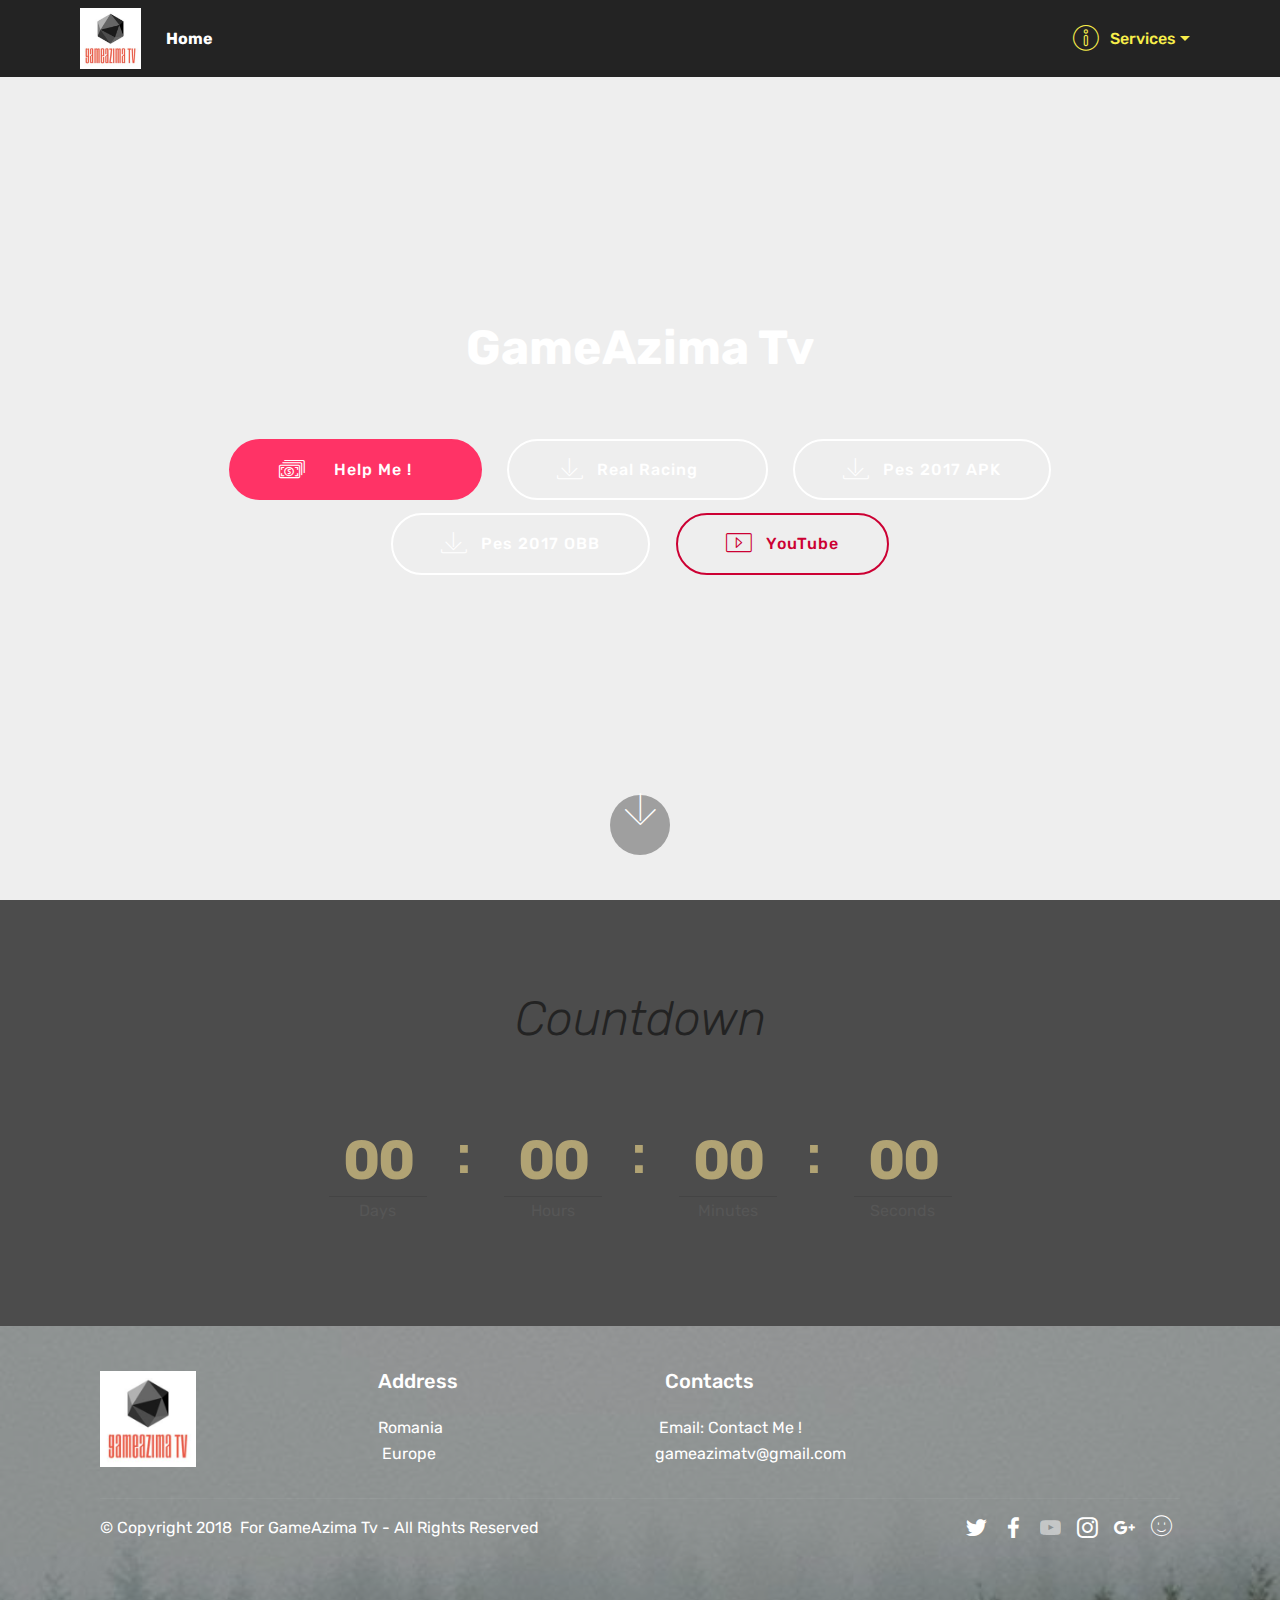
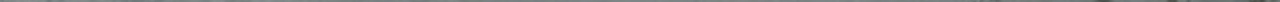
<file: index.html>
<!DOCTYPE html>
<html >
<head>
  <!-- Site made with Mobirise Website Builder v4.6.1, https://mobirise.com -->
  <meta charset="UTF-8">
  <meta http-equiv="X-UA-Compatible" content="IE=edge">
  <meta name="generator" content="Mobirise v4.6.1, mobirise.com">
  <meta name="viewport" content="width=device-width, initial-scale=1, minimum-scale=1">
  <link rel="shortcut icon" href="assets/images/logosample-bytailorbrands-1-220x220.jpg" type="image/x-icon">
  <meta name="description" content="">
  <title>Home</title>
  <link rel="stylesheet" href="assets/web/assets/mobirise-icons/mobirise-icons.css">
  <link rel="stylesheet" href="assets/tether/tether.min.css">
  <link rel="stylesheet" href="assets/bootstrap/css/bootstrap.min.css">
  <link rel="stylesheet" href="assets/bootstrap/css/bootstrap-grid.min.css">
  <link rel="stylesheet" href="assets/bootstrap/css/bootstrap-reboot.min.css">
  <link rel="stylesheet" href="assets/socicon/css/styles.css">
  <link rel="stylesheet" href="assets/dropdown/css/style.css">
  <link rel="stylesheet" href="assets/theme/css/style.css">
  <link rel="stylesheet" href="assets/mobirise/css/mbr-additional.css" type="text/css">
  
  
  
</head>
<body>
  <section class="menu cid-qHbD9onQjL" once="menu" id="menu1-e">

    

    <nav class="navbar navbar-expand beta-menu navbar-dropdown align-items-center navbar-fixed-top navbar-toggleable-sm">
        <button class="navbar-toggler navbar-toggler-right" type="button" data-toggle="collapse" data-target="#navbarSupportedContent" aria-controls="navbarSupportedContent" aria-expanded="false" aria-label="Toggle navigation">
            <div class="hamburger">
                <span></span>
                <span></span>
                <span></span>
                <span></span>
            </div>
        </button>
        <div class="menu-logo">
            <div class="navbar-brand">
                <span class="navbar-logo">
                    
                         <a href="index.html"><img src="assets/images/logosample-bytailorbrands-1-220x220.jpg" alt="Mobirise" title="" style="height: 3.8rem;"></a>
                    
                </span>
                <span class="navbar-caption-wrap"><a class="navbar-caption text-white display-4" href="index.html">&nbsp; &nbsp; Home</a></span>
            </div>
        </div>
        <div class="collapse navbar-collapse" id="navbarSupportedContent">
            <ul class="navbar-nav nav-dropdown nav-right" data-app-modern-menu="true"><li class="nav-item dropdown open"><a class="nav-link link dropdown-toggle text-success display-4" href="https://gameazima.github.io/#next" aria-expanded="true" data-toggle="dropdown-submenu"><span class="mbri-info mbr-iconfont mbr-iconfont-btn"></span>
                        
                        Services
                    </a><div class="dropdown-menu"><a class="dropdown-item text-success display-4" href="contact.html" aria-expanded="false"><span class="mbri-italic mbr-iconfont mbr-iconfont-btn"></span>Contact</a></div></li></ul>
            
        </div>
    </nav>
</section>

<section class="engine"><a href="https://mobirise.ws/a">best website builder</a></section><section class="cid-qHbD9r4Aac mbr-fullscreen" data-bg-video="http://www.youtube.com/watch?v=uNCr7NdOJgw" id="header2-f">

    

    

    <div class="container align-center">
        <div class="row justify-content-md-center">
            <div class="mbr-white col-md-10">
                <h1 class="mbr-section-title mbr-bold pb-3 mbr-fonts-style display-2">GameAzima Tv</h1>
                
                <p class="mbr-text pb-3 mbr-fonts-style display-5"></p>
                <div class="mbr-section-btn"><a class="btn btn-md btn-secondary display-7" href="https://www.paypal.me/gameazimatv" target="_blank"><span class="mbri-cash mbr-iconfont mbr-iconfont-btn"></span>&nbsp; &nbsp;Help Me ! &nbsp; &nbsp;</a> <a class="btn btn-md btn-white-outline display-7" href="http://www68.zippyshare.com/v/XTyoz4LM/file.html" target="_blank"><span class="mbri-save mbr-iconfont mbr-iconfont-btn"></span>Real Racing &nbsp; &nbsp;</a> <a class="btn btn-md btn-white-outline display-7" href="https://www.mediafire.com/file/h6agat8qlvera2g/PES+2017_0.9.0-Meek+Tv.apk" target="_blank"><span class="mbri-save mbr-iconfont mbr-iconfont-btn"></span>Pes 2017 APK</a> <a class="btn btn-md btn-white-outline display-7" href="http://www68.zippyshare.com/v/XTyoz4LM/file.html" target="_blank"><span class="mbri-save mbr-iconfont mbr-iconfont-btn"></span>Pes 2017 OBB</a> <a class="btn btn-md btn-secondary-outline display-7" href="https://www.youtube.com/channel/UC4arUWae5JjiGHFgokISbBA" target="_blank"><span class="mbri-video mbr-iconfont mbr-iconfont-btn"></span>YouTube</a></div>
            </div>
        </div>
    </div>
    <div class="mbr-arrow hidden-sm-down" aria-hidden="true">
        <a href="#next">
            <i class="mbri-down mbr-iconfont"></i>
        </a>
    </div>
</section>

<section class="countdown1 cid-qHi2c37hV7" data-bg-video="http://www.youtube.com/watch?v=uNCr7NdOJgw" id="countdown1-k">
    
    
    <div class="mbr-overlay" style="opacity: 0.8; background-color: rgb(35, 35, 35);">
    </div>
    <div class="container ">
        <h2 class="mbr-section-title pb-3 align-center mbr-fonts-style display-2"><em>
            Countdown
        </em></h2>
        <h3 class="mbr-section-subtitle align-center mbr-fonts-style display-5"></h3>
        
    </div>
    <div class="container countdown-cont align-center">
        <div class="daysCountdown" title="Days"></div>
        <div class="hoursCountdown" title="Hours"></div> 
        <div class="minutesCountdown" title="Minutes"></div> 
        <div class="secondsCountdown" title="Seconds"></div>
        <div class="countdown pt-5 mt-2" data-due-date="2018/10/14"> 
        </div>
    </div>
</section>

<section class="cid-qHbD9tEX8z" id="footer1-g">

    

    <div class="mbr-overlay" style="background-color: rgb(60, 60, 60); opacity: 0.5;"></div>

    <div class="container">
        <div class="media-container-row content text-white">
            <div class="col-12 col-md-3">
                <div class="media-wrap">
                    
                        <img src="assets/images/logosample-bytailorbrands-1-220x220.jpg" alt="Mobirise" title="">
                    
                </div>
            </div>
            <div class="col-12 col-md-3 mbr-fonts-style display-7">
                <h5 class="pb-3">
                    Address
                </h5>
                <p class="mbr-text">Romania<br>&nbsp;Europe</p>
            </div>
            <div class="col-12 col-md-3 mbr-fonts-style display-7">
                <h5 class="pb-3">&nbsp; Contacts
                </h5>
                <p class="mbr-text">&nbsp;Email: Contact Me !<br>gameazimatv@gmail.com&nbsp;&nbsp;<br></p>
            </div>
            <div class="col-12 col-md-3 mbr-fonts-style display-7">
                <h5 class="pb-3"></h5>
                <p class="mbr-text"><br><br></p>
            </div>
        </div>
        <div class="footer-lower">
            <div class="media-container-row">
                <div class="col-sm-12">
                    <hr>
                </div>
            </div>
            <div class="media-container-row mbr-white">
                <div class="col-sm-6 copyright">
                    <p class="mbr-text mbr-fonts-style display-7">
                        © Copyright 2018 &nbsp;For GameAzima Tv - All Rights Reserved
                    </p>
                </div>
                <div class="col-md-6">
                    <div class="social-list align-right">
                        <div class="soc-item">
                            
                                <span class="mbr-iconfont mbr-iconfont-social socicon-twitter socicon"></span>
                            
                        </div>
                        <div class="soc-item">
                            
                                <span class="mbr-iconfont mbr-iconfont-social socicon-facebook socicon"></span>
                            
                        </div>
                        <div class="soc-item">
                            <a href="https://www.youtube.com/channel/UC4arUWae5JjiGHFgokISbBA" target="_blank">
                                <span class="mbr-iconfont mbr-iconfont-social socicon-youtube socicon"></span>
                            </a>
                        </div>
                        <div class="soc-item">
                            
                                <span class="mbr-iconfont mbr-iconfont-social socicon-instagram socicon"></span>
                            
                        </div>
                        <div class="soc-item">
                            
                                <span class="mbr-iconfont mbr-iconfont-social socicon-googleplus socicon"></span>
                            
                        </div>
                        <div class="soc-item">
                            
                                <span class="mbr-iconfont mbr-iconfont-social mbri-smile-face" style="font-size: 21px;"></span>
                            
                        </div>
                    </div>
                </div>
            </div>
        </div>
    </div>
</section>


  <script src="assets/web/assets/jquery/jquery.min.js"></script>
  <script src="assets/popper/popper.min.js"></script>
  <script src="assets/tether/tether.min.js"></script>
  <script src="assets/bootstrap/js/bootstrap.min.js"></script>
  <script src="assets/smoothscroll/smooth-scroll.js"></script>
  <script src="assets/touchswipe/jquery.touch-swipe.min.js"></script>
  <script src="assets/ytplayer/jquery.mb.ytplayer.min.js"></script>
  <script src="assets/vimeoplayer/jquery.mb.vimeo_player.js"></script>
  <script src="assets/countdown/jquery.countdown.min.js"></script>
  <script src="assets/dropdown/js/script.min.js"></script>
  <script src="assets/theme/js/script.js"></script>
  
  
</body>
</html>
</file>
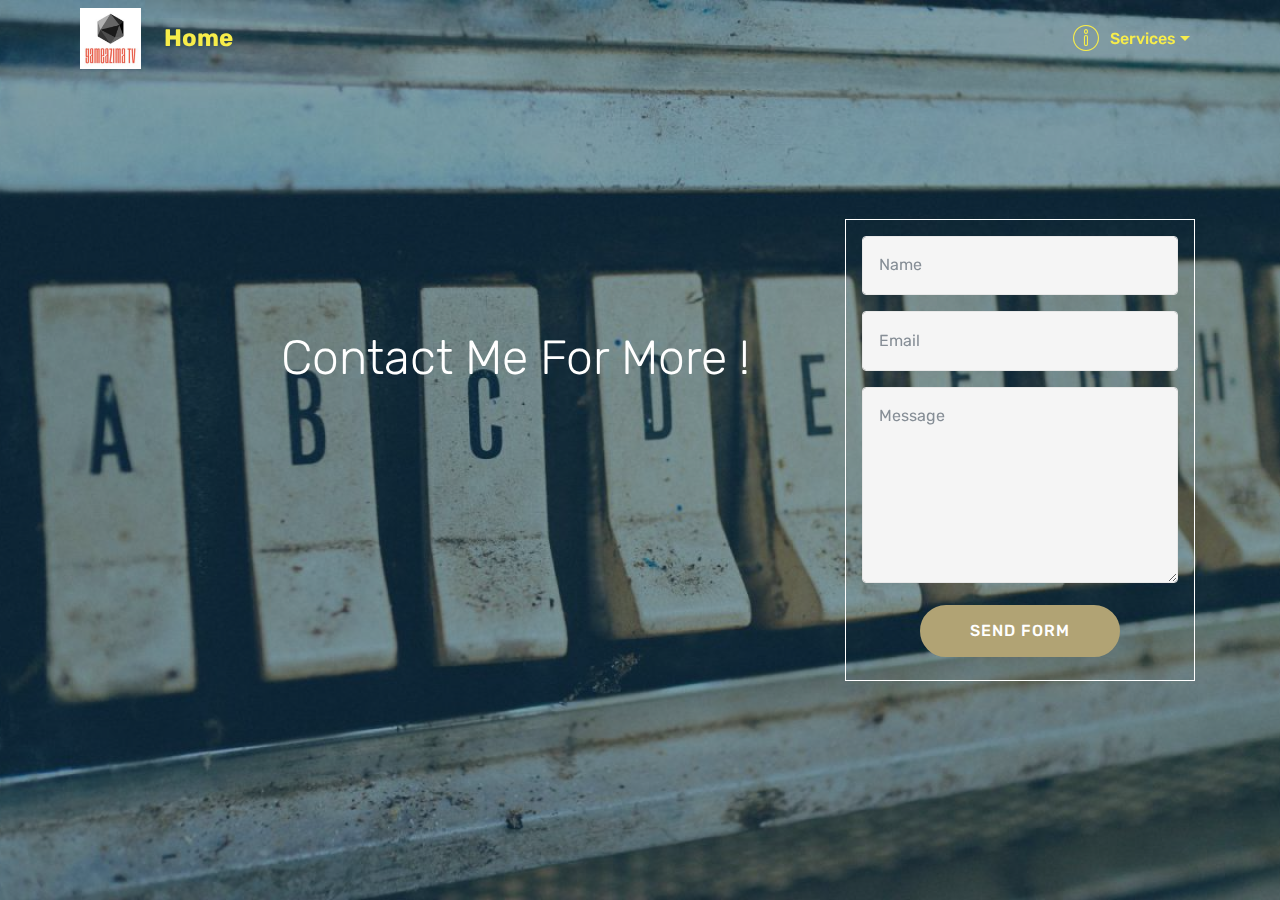
<file: contact.html>
<!DOCTYPE html>
<html >
<head>
  <!-- Site made with Mobirise Website Builder v4.6.1, https://mobirise.com -->
  <meta charset="UTF-8">
  <meta http-equiv="X-UA-Compatible" content="IE=edge">
  <meta name="generator" content="Mobirise v4.6.1, mobirise.com">
  <meta name="viewport" content="width=device-width, initial-scale=1, minimum-scale=1">
  <link rel="shortcut icon" href="assets/images/logosample-bytailorbrands-1-220x220.jpg" type="image/x-icon">
  <meta name="description" content="Web Maker Description">
  <title>Contact</title>
  <link rel="stylesheet" href="assets/web/assets/mobirise-icons/mobirise-icons.css">
  <link rel="stylesheet" href="assets/tether/tether.min.css">
  <link rel="stylesheet" href="assets/bootstrap/css/bootstrap.min.css">
  <link rel="stylesheet" href="assets/bootstrap/css/bootstrap-grid.min.css">
  <link rel="stylesheet" href="assets/bootstrap/css/bootstrap-reboot.min.css">
  <link rel="stylesheet" href="assets/dropdown/css/style.css">
  <link rel="stylesheet" href="assets/animatecss/animate.min.css">
  <link rel="stylesheet" href="assets/theme/css/style.css">
  <link rel="stylesheet" href="assets/mobirise/css/mbr-additional.css" type="text/css">
  
  
  
</head>
<body>
  <section class="menu cid-qHbD9onQjL" once="menu" id="menu1-u">

    

    <nav class="navbar navbar-expand beta-menu navbar-dropdown align-items-center navbar-fixed-top navbar-toggleable-sm bg-color transparent">
        <button class="navbar-toggler navbar-toggler-right" type="button" data-toggle="collapse" data-target="#navbarSupportedContent" aria-controls="navbarSupportedContent" aria-expanded="false" aria-label="Toggle navigation">
            <div class="hamburger">
                <span></span>
                <span></span>
                <span></span>
                <span></span>
            </div>
        </button>
        <div class="menu-logo">
            <div class="navbar-brand">
                <span class="navbar-logo">
                    
                         <a href="home.html"><img src="assets/images/logosample-bytailorbrands-1-220x220.jpg" alt="Mobirise" title="" style="height: 3.8rem;"></a>
                    
                </span>
                <span class="navbar-caption-wrap"><a class="navbar-caption text-success display-5" href="home.html">&nbsp; Home</a></span>
            </div>
        </div>
        <div class="collapse navbar-collapse" id="navbarSupportedContent">
            <ul class="navbar-nav nav-dropdown nav-right" data-app-modern-menu="true"><li class="nav-item dropdown open"><a class="nav-link link dropdown-toggle text-success display-4" href="home.html" aria-expanded="true" data-toggle="dropdown-submenu"><span class="mbri-info mbr-iconfont mbr-iconfont-btn"></span>
                        
                        Services
                    </a><div class="dropdown-menu"><a class="dropdown-item text-success display-4" href="contact.html" aria-expanded="false"><span class="mbri-italic mbr-iconfont mbr-iconfont-btn"></span>Contact</a><a class="text-success dropdown-item display-4" href="dowloand.html" aria-expanded="false"><span class="mbri-save mbr-iconfont mbr-iconfont-btn"></span>Dowloand</a></div></li></ul>
            
        </div>
    </nav>
</section>

<section class="engine"><a href="https://mobirise.ws/q">offline web page maker download</a></section><section class="cid-qHidtFKXt0 mbr-fullscreen mbr-parallax-background" id="header15-w">

    

    <div class="mbr-overlay" style="opacity: 0.5; background-color: rgb(7, 59, 76);"></div>

    <div class="container align-right">
<div class="row">
    <div class="mbr-white col-lg-8 col-md-7 content-container">
        <h1 class="mbr-section-title mbr-bold pb-3 mbr-fonts-style display-2"></h1>
        <p class="mbr-text pb-3 mbr-fonts-style display-2"><br>Contact Me For More !</p>
    </div>
    <div class="col-lg-4 col-md-5">
    <div class="form-container">
        <div class="media-container-column" data-form-type="formoid">
            <div data-form-alert="" hidden="" class="align-center">Thanks !!</div>
            <form class="mbr-form" action="https://mobirise.com/" method="post" data-form-title="Mobirise Form"><input type="hidden" name="email" data-form-email="true" value="3lNhZmo/OkDtnA0VkDzD7jHKsCc20e4EvW2NXtLga9xntXy9Ct7AFrayAedOZb6kUwhAp7wquorjoqjC3tQIxk8hIJu4PbRx+9cwmVpDw3TevCwaoHctsK/yjTHh0/1j" data-form-field="Email">
                <div data-for="name">
                    <div class="form-group">
                        <input type="text" class="form-control px-3" name="name" data-form-field="Name" placeholder="Name" required="" id="name-header15-w">
                    </div>
                </div>
                <div data-for="email">
                    <div class="form-group">
                        <input type="email" class="form-control px-3" name="email" data-form-field="Email" placeholder="Email" required="" id="email-header15-w">
                    </div>
                </div>
                
                <div class="form-group" data-for="message">
                    <textarea type="text" class="form-control px-3" name="message" rows="7" placeholder="Message" data-form-field="Message" id="message-header15-w"></textarea>
                </div>
                <span class="input-group-btn"><button href="" type="submit" class="btn btn-form btn-danger display-4">SEND FORM</button></span>
            </form>
        </div>
    </div>
    </div>
</div>
    </div>
    
</section>


  <script src="assets/web/assets/jquery/jquery.min.js"></script>
  <script src="assets/popper/popper.min.js"></script>
  <script src="assets/tether/tether.min.js"></script>
  <script src="assets/bootstrap/js/bootstrap.min.js"></script>
  <script src="assets/smoothscroll/smooth-scroll.js"></script>
  <script src="assets/dropdown/js/script.min.js"></script>
  <script src="assets/parallax/jarallax.min.js"></script>
  <script src="assets/viewportchecker/jquery.viewportchecker.js"></script>
  <script src="assets/touchswipe/jquery.touch-swipe.min.js"></script>
  <script src="assets/theme/js/script.js"></script>
  <script src="assets/formoid/formoid.min.js"></script>
  
  
 <div id="scrollToTop" class="scrollToTop mbr-arrow-up"><a style="text-align: center;"><i></i></a></div>
    <input name="animation" type="hidden">
  </body>
</html>
</file>
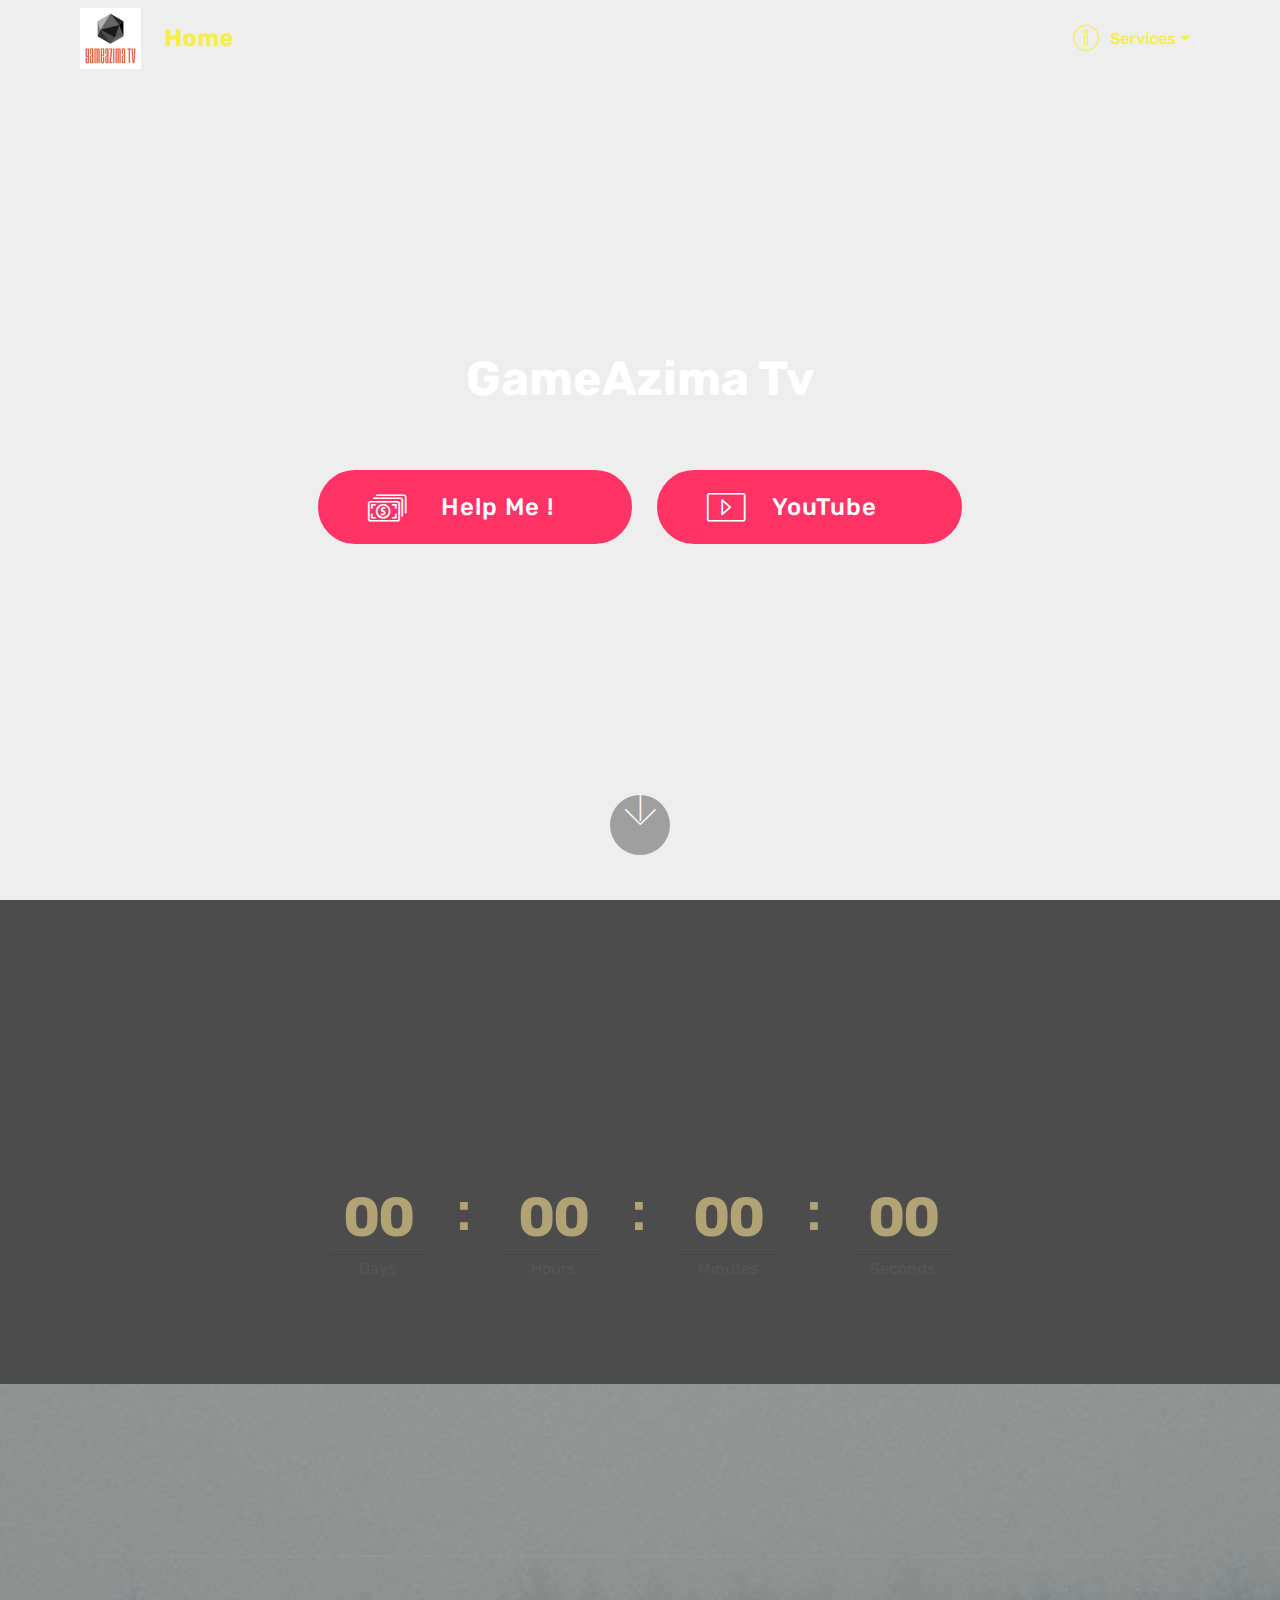
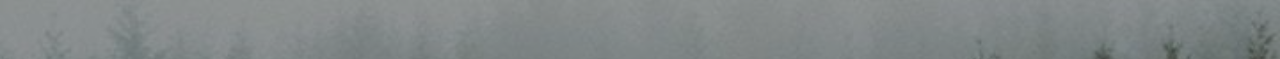
<file: home.html>
<!DOCTYPE html>
<html >
<head>
  <!-- Site made with Mobirise Website Builder v4.6.1, https://mobirise.com -->
  <meta charset="UTF-8">
  <meta http-equiv="X-UA-Compatible" content="IE=edge">
  <meta name="generator" content="Mobirise v4.6.1, mobirise.com">
  <meta name="viewport" content="width=device-width, initial-scale=1, minimum-scale=1">
  <link rel="shortcut icon" href="assets/images/logosample-bytailorbrands-1-220x220.jpg" type="image/x-icon">
  <meta name="description" content="">
  <title>Home</title>
  <link rel="stylesheet" href="assets/web/assets/mobirise-icons/mobirise-icons.css">
  <link rel="stylesheet" href="assets/tether/tether.min.css">
  <link rel="stylesheet" href="assets/bootstrap/css/bootstrap.min.css">
  <link rel="stylesheet" href="assets/bootstrap/css/bootstrap-grid.min.css">
  <link rel="stylesheet" href="assets/bootstrap/css/bootstrap-reboot.min.css">
  <link rel="stylesheet" href="assets/dropdown/css/style.css">
  <link rel="stylesheet" href="assets/socicon/css/styles.css">
  <link rel="stylesheet" href="assets/animatecss/animate.min.css">
  <link rel="stylesheet" href="assets/theme/css/style.css">
  <link rel="stylesheet" href="assets/mobirise/css/mbr-additional.css" type="text/css">
  
  
  
</head>
<body>
  <section class="menu cid-qHbD9onQjL" once="menu" id="menu1-e">

    

    <nav class="navbar navbar-expand beta-menu navbar-dropdown align-items-center navbar-fixed-top navbar-toggleable-sm bg-color transparent">
        <button class="navbar-toggler navbar-toggler-right" type="button" data-toggle="collapse" data-target="#navbarSupportedContent" aria-controls="navbarSupportedContent" aria-expanded="false" aria-label="Toggle navigation">
            <div class="hamburger">
                <span></span>
                <span></span>
                <span></span>
                <span></span>
            </div>
        </button>
        <div class="menu-logo">
            <div class="navbar-brand">
                <span class="navbar-logo">
                    
                         <a href="home.html"><img src="assets/images/logosample-bytailorbrands-1-220x220.jpg" alt="Mobirise" title="" style="height: 3.8rem;"></a>
                    
                </span>
                <span class="navbar-caption-wrap"><a class="navbar-caption text-success display-5" href="home.html">&nbsp; Home</a></span>
            </div>
        </div>
        <div class="collapse navbar-collapse" id="navbarSupportedContent">
            <ul class="navbar-nav nav-dropdown nav-right" data-app-modern-menu="true"><li class="nav-item dropdown open"><a class="nav-link link dropdown-toggle text-success display-4" href="home.html" aria-expanded="true" data-toggle="dropdown-submenu"><span class="mbri-info mbr-iconfont mbr-iconfont-btn"></span>
                        
                        Services
                    </a><div class="dropdown-menu"><a class="dropdown-item text-success display-4" href="contact.html" aria-expanded="false"><span class="mbri-italic mbr-iconfont mbr-iconfont-btn"></span>Contact</a><a class="text-success dropdown-item display-4" href="dowloand.html" aria-expanded="false"><span class="mbri-save mbr-iconfont mbr-iconfont-btn"></span>Dowloand</a></div></li></ul>
            
        </div>
    </nav>
</section>

<section class="engine"><a href="https://mobirise.ws/a">best web site builder</a></section><section class="cid-qHbD9r4Aac mbr-fullscreen" data-bg-video="http://www.youtube.com/watch?v=uNCr7NdOJgw" id="header2-f">

    

    

    <div class="container align-center">
        <div class="row justify-content-md-center">
            <div class="mbr-white col-md-10">
                <h1 class="mbr-section-title mbr-bold pb-3 mbr-fonts-style display-2">GameAzima Tv</h1>
                
                <p class="mbr-text pb-3 mbr-fonts-style display-5"></p>
                <div class="mbr-section-btn"><a class="btn btn-md btn-secondary display-5" href="https://www.paypal.me/gameazimatv" target="_blank"><span class="mbri-cash mbr-iconfont mbr-iconfont-btn"></span>&nbsp; &nbsp;Help Me ! &nbsp; &nbsp;</a>    <a class="btn btn-md btn-secondary display-5" href="https://www.youtube.com/channel/UC4arUWae5JjiGHFgokISbBA" target="_blank"><span class="mbri-video mbr-iconfont mbr-iconfont-btn"></span>&nbsp; YouTube &nbsp; &nbsp;&nbsp;</a></div>
            </div>
        </div>
    </div>
    <div class="mbr-arrow hidden-sm-down" aria-hidden="true">
        <a href="#next">
            <i class="mbri-down mbr-iconfont"></i>
        </a>
    </div>
</section>

<section class="countdown1 cid-qHi2c37hV7" data-bg-video="http://www.youtube.com/watch?v=uNCr7NdOJgw" id="countdown1-k">
    
    
    <div class="mbr-overlay" style="opacity: 0.8; background-color: rgb(35, 35, 35);">
    </div>
    <div class="container ">
        <h2 class="mbr-section-title pb-3 align-center mbr-fonts-style display-2"><em><strong>
            Countdown</strong></em><br><em><strong>Post New Video</strong></em></h2>
        <h3 class="mbr-section-subtitle align-center mbr-fonts-style display-5"></h3>
        
    </div>
    <div class="container countdown-cont align-center">
        <div class="daysCountdown" title="Days"></div>
        <div class="hoursCountdown" title="Hours"></div> 
        <div class="minutesCountdown" title="Minutes"></div> 
        <div class="secondsCountdown" title="Seconds"></div>
        <div class="countdown pt-5 mt-2" data-due-date="2018/2/1"> 
        </div>
    </div>
</section>

<section class="cid-qHbD9tEX8z" id="footer1-g">

    

    <div class="mbr-overlay" style="background-color: rgb(60, 60, 60); opacity: 0.5;"></div>

    <div class="container">
        <div class="media-container-row content text-white">
            <div class="col-12 col-md-3">
                <div class="media-wrap">
                    
                        <img src="assets/images/logosample-bytailorbrands-1-220x220.jpg" alt="Mobirise" title="">
                    
                </div>
            </div>
            <div class="col-12 col-md-3 mbr-fonts-style display-7">
                <h5 class="pb-3">
                    Address
                </h5>
                <p class="mbr-text">Romania<br>&nbsp;Europe</p>
            </div>
            <div class="col-12 col-md-3 mbr-fonts-style display-7">
                <h5 class="pb-3">&nbsp; Contacts
                </h5>
                <p class="mbr-text">&nbsp;Email: &nbsp;Contact Me !<br>gameazimatv@gmail.com&nbsp;&nbsp;<br></p>
            </div>
            <div class="col-12 col-md-3 mbr-fonts-style display-7">
                <h5 class="pb-3"></h5>
                <p class="mbr-text"><br><br></p>
            </div>
        </div>
        <div class="footer-lower">
            <div class="media-container-row">
                <div class="col-sm-12">
                    <hr>
                </div>
            </div>
            <div class="media-container-row mbr-white">
                <div class="col-sm-6 copyright">
                    <p class="mbr-text mbr-fonts-style display-7">
                        © Copyright 2018 &nbsp;For GameAzima Tv &nbsp;- All Rights Reserved
                    </p>
                </div>
                <div class="col-md-6">
                    <div class="social-list align-right">
                        <div class="soc-item">
                            
                                <span class="mbr-iconfont mbr-iconfont-social socicon-twitter socicon" style="font-size: 1px;"></span>
                            
                        </div>
                        <div class="soc-item">
                            
                                <span class="mbr-iconfont mbr-iconfont-social socicon-facebook socicon" style="font-size: 1px;"></span>
                            
                        </div>
                        <div class="soc-item">
                            <a href="https://www.youtube.com/channel/UC4arUWae5JjiGHFgokISbBA" target="_blank">
                                <span class="mbr-iconfont mbr-iconfont-social socicon-youtube socicon"></span>
                            </a>
                        </div>
                        <div class="soc-item">
                            
                                <span class="mbr-iconfont mbr-iconfont-social socicon-instagram socicon" style="font-size: 1px;"></span>
                            
                        </div>
                        <div class="soc-item">
                            
                                <span class="mbr-iconfont mbr-iconfont-social socicon-googleplus socicon" style="font-size: 1px;"></span>
                            
                        </div>
                        <div class="soc-item">
                            
                                <span class="mbr-iconfont mbr-iconfont-social mbri-smile-face" style="font-size: 1px;"></span>
                            
                        </div>
                    </div>
                </div>
            </div>
        </div>
    </div>
</section>


  <script src="assets/web/assets/jquery/jquery.min.js"></script>
  <script src="assets/popper/popper.min.js"></script>
  <script src="assets/tether/tether.min.js"></script>
  <script src="assets/bootstrap/js/bootstrap.min.js"></script>
  <script src="assets/smoothscroll/smooth-scroll.js"></script>
  <script src="assets/dropdown/js/script.min.js"></script>
  <script src="assets/viewportchecker/jquery.viewportchecker.js"></script>
  <script src="assets/ytplayer/jquery.mb.ytplayer.min.js"></script>
  <script src="assets/vimeoplayer/jquery.mb.vimeo_player.js"></script>
  <script src="assets/countdown/jquery.countdown.min.js"></script>
  <script src="assets/touchswipe/jquery.touch-swipe.min.js"></script>
  <script src="assets/theme/js/script.js"></script>
  
  
 <div id="scrollToTop" class="scrollToTop mbr-arrow-up"><a style="text-align: center;"><i></i></a></div>
    <input name="animation" type="hidden">
  </body>
</html>
</file>
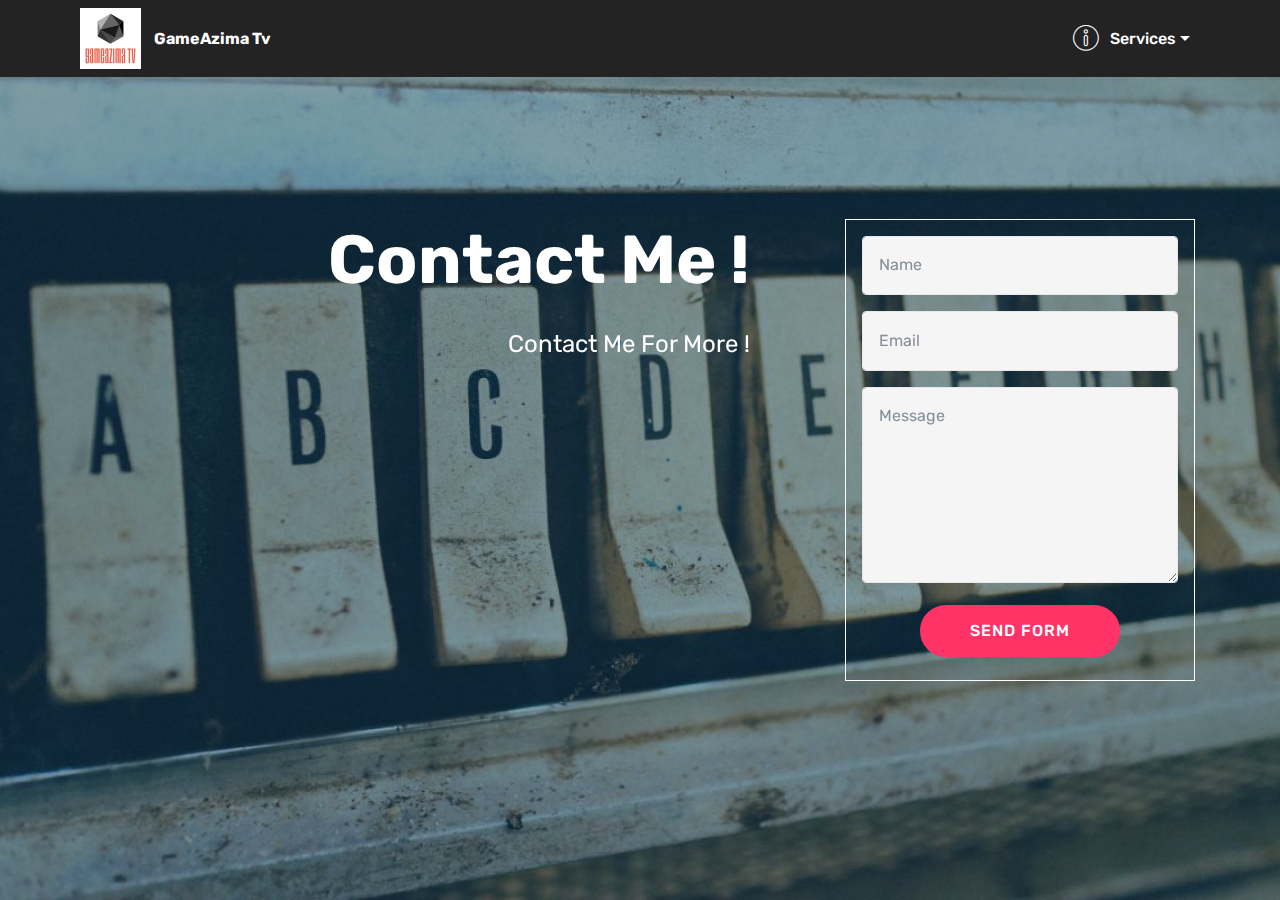
<file: page1.html>
<!DOCTYPE html>
<html >
<head>
  <!-- Site made with Mobirise Website Builder v4.6.1, https://mobirise.com -->
  <meta charset="UTF-8">
  <meta http-equiv="X-UA-Compatible" content="IE=edge">
  <meta name="generator" content="Mobirise v4.6.1, mobirise.com">
  <meta name="viewport" content="width=device-width, initial-scale=1, minimum-scale=1">
  <link rel="shortcut icon" href="assets/images/logosample-bytailorbrands-1-220x220.jpg" type="image/x-icon">
  <meta name="description" content="Web Maker Description">
  <title>Contact</title>
  <link rel="stylesheet" href="assets/web/assets/mobirise-icons/mobirise-icons.css">
  <link rel="stylesheet" href="assets/tether/tether.min.css">
  <link rel="stylesheet" href="assets/bootstrap/css/bootstrap.min.css">
  <link rel="stylesheet" href="assets/bootstrap/css/bootstrap-grid.min.css">
  <link rel="stylesheet" href="assets/bootstrap/css/bootstrap-reboot.min.css">
  <link rel="stylesheet" href="assets/dropdown/css/style.css">
  <link rel="stylesheet" href="assets/theme/css/style.css">
  <link rel="stylesheet" href="assets/mobirise/css/mbr-additional.css" type="text/css">
  
  
  
</head>
<body>
  <section class="menu cid-qHbD9onQjL" once="menu" id="menu1-u">

    

    <nav class="navbar navbar-expand beta-menu navbar-dropdown align-items-center navbar-fixed-top navbar-toggleable-sm">
        <button class="navbar-toggler navbar-toggler-right" type="button" data-toggle="collapse" data-target="#navbarSupportedContent" aria-controls="navbarSupportedContent" aria-expanded="false" aria-label="Toggle navigation">
            <div class="hamburger">
                <span></span>
                <span></span>
                <span></span>
                <span></span>
            </div>
        </button>
        <div class="menu-logo">
            <div class="navbar-brand">
                <span class="navbar-logo">
                    
                         <img src="assets/images/logosample-bytailorbrands-1-220x220.jpg" alt="Mobirise" title="" style="height: 3.8rem;">
                    
                </span>
                <span class="navbar-caption-wrap"><a class="navbar-caption text-white display-4" href="index.html">GameAzima Tv</a></span>
            </div>
        </div>
        <div class="collapse navbar-collapse" id="navbarSupportedContent">
            <ul class="navbar-nav nav-dropdown nav-right" data-app-modern-menu="true"><li class="nav-item dropdown"><a class="nav-link link text-white dropdown-toggle display-4" href="https://gameazima.github.io/#next" aria-expanded="false" data-toggle="dropdown-submenu"><span class="mbri-info mbr-iconfont mbr-iconfont-btn"></span>
                        
                        Services
                    </a><div class="dropdown-menu"><a class="text-white dropdown-item display-4" href="https://gameazima.github.io/#next" aria-expanded="true"><span class="mbri-italic mbr-iconfont mbr-iconfont-btn"></span>Contact</a></div></li></ul>
            
        </div>
    </nav>
</section>

<section class="engine"><a href="https://mobirise.ws">Mobirise</a></section><section class="cid-qHidtFKXt0 mbr-fullscreen mbr-parallax-background" id="header15-w">

    

    <div class="mbr-overlay" style="opacity: 0.5; background-color: rgb(7, 59, 76);"></div>

    <div class="container align-right">
<div class="row">
    <div class="mbr-white col-lg-8 col-md-7 content-container">
        <h1 class="mbr-section-title mbr-bold pb-3 mbr-fonts-style display-1">Contact Me !</h1>
        <p class="mbr-text pb-3 mbr-fonts-style display-5">Contact Me For More !</p>
    </div>
    <div class="col-lg-4 col-md-5">
    <div class="form-container">
        <div class="media-container-column" data-form-type="formoid">
            <div data-form-alert="" hidden="" class="align-center">Thanks for filling out the form!</div>
            <form class="mbr-form" action="https://mobirise.com/" method="post" data-form-title="Mobirise Form"><input type="hidden" name="email" data-form-email="true" value="f29JTsD5grWJcHPxdbFFWNMp3h67BTwMBadfxYdec40sudC1fsPcTr4+L/yy43abwiG3BaDZ07peF9LZocGcP+si7dkRTemoMIHZZF2zUxrkpDla3VP2kHe++DPpYDeV" data-form-field="Email">
                <div data-for="name">
                    <div class="form-group">
                        <input type="text" class="form-control px-3" name="name" data-form-field="Name" placeholder="Name" required="" id="name-header15-w">
                    </div>
                </div>
                <div data-for="email">
                    <div class="form-group">
                        <input type="email" class="form-control px-3" name="email" data-form-field="Email" placeholder="Email" required="" id="email-header15-w">
                    </div>
                </div>
                
                <div class="form-group" data-for="message">
                    <textarea type="text" class="form-control px-3" name="message" rows="7" placeholder="Message" data-form-field="Message" id="message-header15-w"></textarea>
                </div>
                <span class="input-group-btn">
                    <button href="" type="submit" class="btn btn-secondary btn-form display-4">SEND FORM</button>
                </span>
            </form>
        </div>
    </div>
    </div>
</div>
    </div>
    
</section>


  <script src="assets/web/assets/jquery/jquery.min.js"></script>
  <script src="assets/popper/popper.min.js"></script>
  <script src="assets/tether/tether.min.js"></script>
  <script src="assets/bootstrap/js/bootstrap.min.js"></script>
  <script src="assets/dropdown/js/script.min.js"></script>
  <script src="assets/touchswipe/jquery.touch-swipe.min.js"></script>
  <script src="assets/parallax/jarallax.min.js"></script>
  <script src="assets/smoothscroll/smooth-scroll.js"></script>
  <script src="assets/theme/js/script.js"></script>
  <script src="assets/formoid/formoid.min.js"></script>
  
  
</body>
</html>
</file>
<file: assets/web/assets/mobirise-icons/mobirise-icons.css>
@font-face {
  font-family: 'MobiriseIcons';
  src:  url('mobirise-icons.eot?spat4u');
  src:  url('mobirise-icons.eot?spat4u#iefix') format('embedded-opentype'),
    url('mobirise-icons.ttf?spat4u') format('truetype'),
    url('mobirise-icons.woff?spat4u') format('woff'),
    url('mobirise-icons.svg?spat4u#MobiriseIcons') format('svg');
  font-weight: normal;
  font-style: normal;
}

[class^="mbri-"], [class*=" mbri-"] {
  /* use !important to prevent issues with browser extensions that change fonts */
  font-family: MobiriseIcons !important;
  speak: none;
  font-style: normal;
  font-weight: normal;
  font-variant: normal;
  text-transform: none;
  line-height: 1;

  /* Better Font Rendering =========== */
  -webkit-font-smoothing: antialiased;
  -moz-osx-font-smoothing: grayscale;
}

.mbri-add-submenu:before {
  content: "\e900";
}
.mbri-alert:before {
  content: "\e901";
}
.mbri-align-center:before {
  content: "\e902";
}
.mbri-align-justify:before {
  content: "\e903";
}
.mbri-align-left:before {
  content: "\e904";
}
.mbri-align-right:before {
  content: "\e905";
}
.mbri-android:before {
  content: "\e906";
}
.mbri-apple:before {
  content: "\e907";
}
.mbri-arrow-down:before {
  content: "\e908";
}
.mbri-arrow-next:before {
  content: "\e909";
}
.mbri-arrow-prev:before {
  content: "\e90a";
}
.mbri-arrow-up:before {
  content: "\e90b";
}
.mbri-bold:before {
  content: "\e90c";
}
.mbri-bookmark:before {
  content: "\e90d";
}
.mbri-bootstrap:before {
  content: "\e90e";
}
.mbri-briefcase:before {
  content: "\e90f";
}
.mbri-browse:before {
  content: "\e910";
}
.mbri-bulleted-list:before {
  content: "\e911";
}
.mbri-calendar:before {
  content: "\e912";
}
.mbri-camera:before {
  content: "\e913";
}
.mbri-cart-add:before {
  content: "\e914";
}
.mbri-cart-full:before {
  content: "\e915";
}
.mbri-cash:before {
  content: "\e916";
}
.mbri-change-style:before {
  content: "\e917";
}
.mbri-chat:before {
  content: "\e918";
}
.mbri-clock:before {
  content: "\e919";
}
.mbri-close:before {
  content: "\e91a";
}
.mbri-cloud:before {
  content: "\e91b";
}
.mbri-code:before {
  content: "\e91c";
}
.mbri-contact-form:before {
  content: "\e91d";
}
.mbri-credit-card:before {
  content: "\e91e";
}
.mbri-cursor-click:before {
  content: "\e91f";
}
.mbri-cust-feedback:before {
  content: "\e920";
}
.mbri-database:before {
  content: "\e921";
}
.mbri-delivery:before {
  content: "\e922";
}
.mbri-desktop:before {
  content: "\e923";
}
.mbri-devices:before {
  content: "\e924";
}
.mbri-down:before {
  content: "\e925";
}
.mbri-download:before {
  content: "\e989";
}
.mbri-drag-n-drop:before {
  content: "\e927";
}
.mbri-drag-n-drop2:before {
  content: "\e928";
}
.mbri-edit:before {
  content: "\e929";
}
.mbri-edit2:before {
  content: "\e92a";
}
.mbri-error:before {
  content: "\e92b";
}
.mbri-extension:before {
  content: "\e92c";
}
.mbri-features:before {
  content: "\e92d";
}
.mbri-file:before {
  content: "\e92e";
}
.mbri-flag:before {
  content: "\e92f";
}
.mbri-folder:before {
  content: "\e930";
}
.mbri-gift:before {
  content: "\e931";
}
.mbri-github:before {
  content: "\e932";
}
.mbri-globe:before {
  content: "\e933";
}
.mbri-globe-2:before {
  content: "\e934";
}
.mbri-growing-chart:before {
  content: "\e935";
}
.mbri-hearth:before {
  content: "\e936";
}
.mbri-help:before {
  content: "\e937";
}
.mbri-home:before {
  content: "\e938";
}
.mbri-hot-cup:before {
  content: "\e939";
}
.mbri-idea:before {
  content: "\e93a";
}
.mbri-image-gallery:before {
  content: "\e93b";
}
.mbri-image-slider:before {
  content: "\e93c";
}
.mbri-info:before {
  content: "\e93d";
}
.mbri-italic:before {
  content: "\e93e";
}
.mbri-key:before {
  content: "\e93f";
}
.mbri-laptop:before {
  content: "\e940";
}
.mbri-layers:before {
  content: "\e941";
}
.mbri-left-right:before {
  content: "\e942";
}
.mbri-left:before {
  content: "\e943";
}
.mbri-letter:before {
  content: "\e944";
}
.mbri-like:before {
  content: "\e945";
}
.mbri-link:before {
  content: "\e946";
}
.mbri-lock:before {
  content: "\e947";
}
.mbri-login:before {
  content: "\e948";
}
.mbri-logout:before {
  content: "\e949";
}
.mbri-magic-stick:before {
  content: "\e94a";
}
.mbri-map-pin:before {
  content: "\e94b";
}
.mbri-menu:before {
  content: "\e94c";
}
.mbri-mobile:before {
  content: "\e94d";
}
.mbri-mobile2:before {
  content: "\e94e";
}
.mbri-mobirise:before {
  content: "\e94f";
}
.mbri-more-horizontal:before {
  content: "\e950";
}
.mbri-more-vertical:before {
  content: "\e951";
}
.mbri-music:before {
  content: "\e952";
}
.mbri-new-file:before {
  content: "\e953";
}
.mbri-numbered-list:before {
  content: "\e954";
}
.mbri-opened-folder:before {
  content: "\e955";
}
.mbri-pages:before {
  content: "\e956";
}
.mbri-paper-plane:before {
  content: "\e957";
}
.mbri-paperclip:before {
  content: "\e958";
}
.mbri-photo:before {
  content: "\e959";
}
.mbri-photos:before {
  content: "\e95a";
}
.mbri-pin:before {
  content: "\e95b";
}
.mbri-play:before {
  content: "\e95c";
}
.mbri-plus:before {
  content: "\e95d";
}
.mbri-preview:before {
  content: "\e95e";
}
.mbri-print:before {
  content: "\e95f";
}
.mbri-protect:before {
  content: "\e960";
}
.mbri-question:before {
  content: "\e961";
}
.mbri-quote-left:before {
  content: "\e962";
}
.mbri-quote-right:before {
  content: "\e963";
}
.mbri-refresh:before {
  content: "\e964";
}
.mbri-responsive:before {
  content: "\e965";
}
.mbri-right:before {
  content: "\e966";
}
.mbri-rocket:before {
  content: "\e967";
}
.mbri-sad-face:before {
  content: "\e968";
}
.mbri-sale:before {
  content: "\e969";
}
.mbri-save:before {
  content: "\e96a";
}
.mbri-search:before {
  content: "\e96b";
}
.mbri-setting:before {
  content: "\e96c";
}
.mbri-setting2:before {
  content: "\e96d";
}
.mbri-setting3:before {
  content: "\e96e";
}
.mbri-share:before {
  content: "\e96f";
}
.mbri-shopping-bag:before {
  content: "\e970";
}
.mbri-shopping-basket:before {
  content: "\e971";
}
.mbri-shopping-cart:before {
  content: "\e972";
}
.mbri-sites:before {
  content: "\e973";
}
.mbri-smile-face:before {
  content: "\e974";
}
.mbri-speed:before {
  content: "\e975";
}
.mbri-star:before {
  content: "\e976";
}
.mbri-success:before {
  content: "\e977";
}
.mbri-sun:before {
  content: "\e978";
}
.mbri-sun2:before {
  content: "\e979";
}
.mbri-tablet:before {
  content: "\e97a";
}
.mbri-tablet-vertical:before {
  content: "\e97b";
}
.mbri-target:before {
  content: "\e97c";
}
.mbri-timer:before {
  content: "\e97d";
}
.mbri-to-ftp:before {
  content: "\e97e";
}
.mbri-to-local-drive:before {
  content: "\e97f";
}
.mbri-touch-swipe:before {
  content: "\e980";
}
.mbri-touch:before {
  content: "\e981";
}
.mbri-trash:before {
  content: "\e982";
}
.mbri-underline:before {
  content: "\e983";
}
.mbri-unlink:before {
  content: "\e984";
}
.mbri-unlock:before {
  content: "\e985";
}
.mbri-up-down:before {
  content: "\e986";
}
.mbri-up:before {
  content: "\e987";
}
.mbri-update:before {
  content: "\e988";
}
.mbri-upload:before {
 content: "\e926"; 
}
.mbri-user:before {
  content: "\e98a";
}
.mbri-user2:before {
  content: "\e98b";
}
.mbri-users:before {
  content: "\e98c";
}
.mbri-video:before {
  content: "\e98d";
}
.mbri-video-play:before {
  content: "\e98e";
}
.mbri-watch:before {
  content: "\e98f";
}
.mbri-website-theme:before {
  content: "\e990";
}
.mbri-wifi:before {
  content: "\e991";
}
.mbri-windows:before {
  content: "\e992";
}
.mbri-zoom-out:before {
  content: "\e993";
}
.mbri-redo:before {
  content: "\e994";
}
.mbri-undo:before {
  content: "\e995";
}
</file>
<file: assets/socicon/css/styles.css>
@charset "UTF-8";

@font-face {
  font-family: "socicon";
  src:url("../fonts/socicon.eot");
  src:url("../fonts/socicon.eot?#iefix") format("embedded-opentype"),
    url("../fonts/socicon.woff") format("woff"),
    url("../fonts/socicon.ttf") format("truetype"),
    url("../fonts/socicon.svg#socicon") format("svg");
  font-weight: normal;
  font-style: normal;

}

[data-icon]:before {
  font-family: "socicon" !important;
  content: attr(data-icon);
  font-style: normal !important;
  font-weight: normal !important;
  font-variant: normal !important;
  text-transform: none !important;
  speak: none;
  line-height: 1;
  -webkit-font-smoothing: antialiased;
  -moz-osx-font-smoothing: grayscale;
}

[class^="socicon-"]:before,
[class*=" socicon-"]:before {
  font-family: "socicon" !important;
  font-style: normal !important;
  font-weight: normal !important;
  font-variant: normal !important;
  text-transform: none !important;
  speak: none;
  line-height: 1;
  -webkit-font-smoothing: antialiased;
  -moz-osx-font-smoothing: grayscale;
}

.socicon-modelmayhem:before {
  content: "\e000";
}
.socicon-mixcloud:before {
  content: "\e001";
}
.socicon-drupal:before {
  content: "\e002";
}
.socicon-swarm:before {
  content: "\e003";
}
.socicon-istock:before {
  content: "\e004";
}
.socicon-yammer:before {
  content: "\e005";
}
.socicon-ello:before {
  content: "\e006";
}
.socicon-stackoverflow:before {
  content: "\e007";
}
.socicon-persona:before {
  content: "\e008";
}
.socicon-triplej:before {
  content: "\e009";
}
.socicon-houzz:before {
  content: "\e00a";
}
.socicon-rss:before {
  content: "\e00b";
}
.socicon-paypal:before {
  content: "\e00c";
}
.socicon-odnoklassniki:before {
  content: "\e00d";
}
.socicon-airbnb:before {
  content: "\e00e";
}
.socicon-periscope:before {
  content: "\e00f";
}
.socicon-outlook:before {
  content: "\e010";
}
.socicon-coderwall:before {
  content: "\e011";
}
.socicon-tripadvisor:before {
  content: "\e012";
}
.socicon-appnet:before {
  content: "\e013";
}
.socicon-goodreads:before {
  content: "\e014";
}
.socicon-tripit:before {
  content: "\e015";
}
.socicon-lanyrd:before {
  content: "\e016";
}
.socicon-slideshare:before {
  content: "\e017";
}
.socicon-buffer:before {
  content: "\e018";
}
.socicon-disqus:before {
  content: "\e019";
}
.socicon-vkontakte:before {
  content: "\e01a";
}
.socicon-whatsapp:before {
  content: "\e01b";
}
.socicon-patreon:before {
  content: "\e01c";
}
.socicon-storehouse:before {
  content: "\e01d";
}
.socicon-pocket:before {
  content: "\e01e";
}
.socicon-mail:before {
  content: "\e01f";
}
.socicon-blogger:before {
  content: "\e020";
}
.socicon-technorati:before {
  content: "\e021";
}
.socicon-reddit:before {
  content: "\e022";
}
.socicon-dribbble:before {
  content: "\e023";
}
.socicon-stumbleupon:before {
  content: "\e024";
}
.socicon-digg:before {
  content: "\e025";
}
.socicon-envato:before {
  content: "\e026";
}
.socicon-behance:before {
  content: "\e027";
}
.socicon-delicious:before {
  content: "\e028";
}
.socicon-deviantart:before {
  content: "\e029";
}
.socicon-forrst:before {
  content: "\e02a";
}
.socicon-play:before {
  content: "\e02b";
}
.socicon-zerply:before {
  content: "\e02c";
}
.socicon-wikipedia:before {
  content: "\e02d";
}
.socicon-apple:before {
  content: "\e02e";
}
.socicon-flattr:before {
  content: "\e02f";
}
.socicon-github:before {
  content: "\e030";
}
.socicon-renren:before {
  content: "\e031";
}
.socicon-friendfeed:before {
  content: "\e032";
}
.socicon-newsvine:before {
  content: "\e033";
}
.socicon-identica:before {
  content: "\e034";
}
.socicon-bebo:before {
  content: "\e035";
}
.socicon-zynga:before {
  content: "\e036";
}
.socicon-steam:before {
  content: "\e037";
}
.socicon-xbox:before {
  content: "\e038";
}
.socicon-windows:before {
  content: "\e039";
}
.socicon-qq:before {
  content: "\e03a";
}
.socicon-douban:before {
  content: "\e03b";
}
.socicon-meetup:before {
  content: "\e03c";
}
.socicon-playstation:before {
  content: "\e03d";
}
.socicon-android:before {
  content: "\e03e";
}
.socicon-snapchat:before {
  content: "\e03f";
}
.socicon-twitter:before {
  content: "\e040";
}
.socicon-facebook:before {
  content: "\e041";
}
.socicon-googleplus:before {
  content: "\e042";
}
.socicon-pinterest:before {
  content: "\e043";
}
.socicon-foursquare:before {
  content: "\e044";
}
.socicon-yahoo:before {
  content: "\e045";
}
.socicon-skype:before {
  content: "\e046";
}
.socicon-yelp:before {
  content: "\e047";
}
.socicon-feedburner:before {
  content: "\e048";
}
.socicon-linkedin:before {
  content: "\e049";
}
.socicon-viadeo:before {
  content: "\e04a";
}
.socicon-xing:before {
  content: "\e04b";
}
.socicon-myspace:before {
  content: "\e04c";
}
.socicon-soundcloud:before {
  content: "\e04d";
}
.socicon-spotify:before {
  content: "\e04e";
}
.socicon-grooveshark:before {
  content: "\e04f";
}
.socicon-lastfm:before {
  content: "\e050";
}
.socicon-youtube:before {
  content: "\e051";
}
.socicon-vimeo:before {
  content: "\e052";
}
.socicon-dailymotion:before {
  content: "\e053";
}
.socicon-vine:before {
  content: "\e054";
}
.socicon-flickr:before {
  content: "\e055";
}
.socicon-500px:before {
  content: "\e056";
}
.socicon-wordpress:before {
  content: "\e058";
}
.socicon-tumblr:before {
  content: "\e059";
}
.socicon-twitch:before {
  content: "\e05a";
}
.socicon-8tracks:before {
  content: "\e05b";
}
.socicon-amazon:before {
  content: "\e05c";
}
.socicon-icq:before {
  content: "\e05d";
}
.socicon-smugmug:before {
  content: "\e05e";
}
.socicon-ravelry:before {
  content: "\e05f";
}
.socicon-weibo:before {
  content: "\e060";
}
.socicon-baidu:before {
  content: "\e061";
}
.socicon-angellist:before {
  content: "\e062";
}
.socicon-ebay:before {
  content: "\e063";
}
.socicon-imdb:before {
  content: "\e064";
}
.socicon-stayfriends:before {
  content: "\e065";
}
.socicon-residentadvisor:before {
  content: "\e066";
}
.socicon-google:before {
  content: "\e067";
}
.socicon-yandex:before {
  content: "\e068";
}
.socicon-sharethis:before {
  content: "\e069";
}
.socicon-bandcamp:before {
  content: "\e06a";
}
.socicon-itunes:before {
  content: "\e06b";
}
.socicon-deezer:before {
  content: "\e06c";
}
.socicon-telegram:before {
  content: "\e06e";
}
.socicon-openid:before {
  content: "\e06f";
}
.socicon-amplement:before {
  content: "\e070";
}
.socicon-viber:before {
  content: "\e071";
}
.socicon-zomato:before {
  content: "\e072";
}
.socicon-draugiem:before {
  content: "\e074";
}
.socicon-endomodo:before {
  content: "\e075";
}
.socicon-filmweb:before {
  content: "\e076";
}
.socicon-stackexchange:before {
  content: "\e077";
}
.socicon-wykop:before {
  content: "\e078";
}
.socicon-teamspeak:before {
  content: "\e079";
}
.socicon-teamviewer:before {
  content: "\e07a";
}
.socicon-ventrilo:before {
  content: "\e07b";
}
.socicon-younow:before {
  content: "\e07c";
}
.socicon-raidcall:before {
  content: "\e07d";
}
.socicon-mumble:before {
  content: "\e07e";
}
.socicon-medium:before {
  content: "\e06d";
}
.socicon-bebee:before {
  content: "\e07f";
}
.socicon-hitbox:before {
  content: "\e080";
}
.socicon-reverbnation:before {
  content: "\e081";
}
.socicon-formulr:before {
  content: "\e082";
}
.socicon-instagram:before {
  content: "\e057";
}
.socicon-battlenet:before {
  content: "\e083";
}
.socicon-chrome:before {
  content: "\e084";
}
.socicon-discord:before {
  content: "\e086";
}
.socicon-issuu:before {
  content: "\e087";
}
.socicon-macos:before {
  content: "\e088";
}
.socicon-firefox:before {
  content: "\e089";
}
.socicon-opera:before {
  content: "\e08d";
}
.socicon-keybase:before {
  content: "\e090";
}
.socicon-alliance:before {
  content: "\e091";
}
.socicon-livejournal:before {
  content: "\e092";
}
.socicon-googlephotos:before {
  content: "\e093";
}
.socicon-horde:before {
  content: "\e094";
}
.socicon-etsy:before {
  content: "\e095";
}
.socicon-zapier:before {
  content: "\e096";
}
.socicon-google-scholar:before {
  content: "\e097";
}
.socicon-researchgate:before {
  content: "\e098";
}
.socicon-wechat:before {
  content: "\e099";
}
.socicon-strava:before {
  content: "\e09a";
}
.socicon-line:before {
  content: "\e09b";
}
.socicon-lyft:before {
  content: "\e09c";
}
.socicon-uber:before {
  content: "\e09d";
}
.socicon-songkick:before {
  content: "\e09e";
}
.socicon-viewbug:before {
  content: "\e09f";
}
.socicon-googlegroups:before {
  content: "\e0a0";
}
.socicon-quora:before {
  content: "\e073";
}
.socicon-diablo:before {
  content: "\e085";
}
.socicon-blizzard:before {
  content: "\e0a1";
}
.socicon-hearthstone:before {
  content: "\e08b";
}
.socicon-heroes:before {
  content: "\e08a";
}
.socicon-overwatch:before {
  content: "\e08c";
}
.socicon-warcraft:before {
  content: "\e08e";
}
.socicon-starcraft:before {
  content: "\e08f";
}
.socicon-beam:before {
  content: "\e0a2";
}
.socicon-curse:before {
  content: "\e0a3";
}
.socicon-player:before {
  content: "\e0a4";
}
.socicon-streamjar:before {
  content: "\e0a5";
}
.socicon-nintendo:before {
  content: "\e0a6";
}
.socicon-hellocoton:before {
  content: "\e0a7";
}
</file>
<file: assets/dropdown/css/style.css>
.navbar-dropdown {
  left: 0;
  padding: 0;
  position: absolute;
  right: 0;
  top: 0;
  transition: all 0.45s ease;
  z-index: 1030;
  background: #282828; }
  .navbar-dropdown .navbar-logo {
    margin-right: 0.8rem;
    transition: margin 0.3s ease-in-out;
    vertical-align: middle; }
    .navbar-dropdown .navbar-logo img {
      height: 3.125rem;
      transition: all 0.3s ease-in-out; }
    .navbar-dropdown .navbar-logo.mbr-iconfont {
      font-size: 3.125rem;
      line-height: 3.125rem; }
  .navbar-dropdown .navbar-caption {
    font-weight: 700;
    white-space: normal;
    vertical-align: -4px;
    line-height: 3.125rem !important; }
    .navbar-dropdown .navbar-caption, .navbar-dropdown .navbar-caption:hover {
      color: inherit;
      text-decoration: none; }
  .navbar-dropdown .mbr-iconfont + .navbar-caption {
    vertical-align: -1px; }
  .navbar-dropdown.navbar-fixed-top {
    position: fixed; }
  .navbar-dropdown .navbar-brand span {
    vertical-align: -4px; }
  .navbar-dropdown.bg-color.transparent {
    background: none; }
  .navbar-dropdown.navbar-short .navbar-brand {
    padding: 0.625rem 0; }
    .navbar-dropdown.navbar-short .navbar-brand span {
      vertical-align: -1px; }
  .navbar-dropdown.navbar-short .navbar-caption {
    line-height: 2.375rem !important;
    vertical-align: -2px; }
  .navbar-dropdown.navbar-short .navbar-logo {
    margin-right: 0.5rem; }
    .navbar-dropdown.navbar-short .navbar-logo img {
      height: 2.375rem; }
    .navbar-dropdown.navbar-short .navbar-logo.mbr-iconfont {
      font-size: 2.375rem;
      line-height: 2.375rem; }
  .navbar-dropdown.navbar-short .mbr-table-cell {
    height: 3.625rem; }
  .navbar-dropdown .navbar-close {
    left: 0.6875rem;
    position: fixed;
    top: 0.75rem;
    z-index: 1000; }
  .navbar-dropdown .hamburger-icon {
    content: "";
    display: inline-block;
    vertical-align: middle;
    width: 16px;
    -webkit-box-shadow: 0 -6px 0 1px #282828,0 0 0 1px #282828,0 6px 0 1px #282828;
    -moz-box-shadow: 0 -6px 0 1px #282828,0 0 0 1px #282828,0 6px 0 1px #282828;
    box-shadow: 0 -6px 0 1px #282828,0 0 0 1px #282828,0 6px 0 1px #282828; }

.dropdown-menu .dropdown-toggle[data-toggle="dropdown-submenu"]::after {
  border-bottom: 0.35em solid transparent;
  border-left: 0.35em solid;
  border-right: 0;
  border-top: 0.35em solid transparent;
  margin-left: 0.3rem; }

.dropdown-menu .dropdown-item:focus {
  outline: 0; }

.nav-dropdown {
  font-size: 0.75rem;
  font-weight: 500;
  height: auto !important; }
  .nav-dropdown .nav-btn {
    padding-left: 1rem; }
  .nav-dropdown .link {
    margin: .667em 1.667em;
    font-weight: 500;
    padding: 0;
    transition: color .2s ease-in-out; }
    .nav-dropdown .link.dropdown-toggle {
      margin-right: 2.583em; }
      .nav-dropdown .link.dropdown-toggle::after {
        margin-left: .25rem;
        border-top: 0.35em solid;
        border-right: 0.35em solid transparent;
        border-left: 0.35em solid transparent;
        border-bottom: 0; }
      .nav-dropdown .link.dropdown-toggle[aria-expanded="true"] {
        margin: 0;
        padding: 0.667em 3.263em  0.667em 1.667em; }
  .nav-dropdown .link::after,
  .nav-dropdown .dropdown-item::after {
    color: inherit; }
  .nav-dropdown .btn {
    font-size: 0.75rem;
    font-weight: 700;
    letter-spacing: 0;
    margin-bottom: 0;
    padding-left: 1.25rem;
    padding-right: 1.25rem; }
  .nav-dropdown .dropdown-menu {
    border-radius: 0;
    border: 0;
    left: 0;
    margin: 0;
    padding-bottom: 1.25rem;
    padding-top: 1.25rem;
    position: relative; }
  .nav-dropdown .dropdown-submenu {
    margin-left: 0.125rem;
    top: 0; }
  .nav-dropdown .dropdown-item {
    font-weight: 500;
    line-height: 2;
    padding: 0.3846em 4.615em 0.3846em 1.5385em;
    position: relative;
    transition: color .2s ease-in-out, background-color .2s ease-in-out; }
    .nav-dropdown .dropdown-item::after {
      margin-top: -0.3077em;
      position: absolute;
      right: 1.1538em;
      top: 50%; }
    .nav-dropdown .dropdown-item:focus, .nav-dropdown .dropdown-item:hover {
      background: none; }

@media (max-width: 767px) {
  .nav-dropdown.navbar-toggleable-sm {
    bottom: 0;
    display: none;
    left: 0;
    overflow-x: hidden;
    position: fixed;
    top: 0;
    transform: translateX(-100%);
    -ms-transform: translateX(-100%);
    -webkit-transform: translateX(-100%);
    width: 18.75rem;
    z-index: 999; } }
.nav-dropdown.navbar-toggleable-xl {
  bottom: 0;
  display: none;
  left: 0;
  overflow-x: hidden;
  position: fixed;
  top: 0;
  transform: translateX(-100%);
  -ms-transform: translateX(-100%);
  -webkit-transform: translateX(-100%);
  width: 18.75rem;
  z-index: 999; }

.nav-dropdown-sm {
  display: block !important;
  overflow-x: hidden;
  overflow: auto;
  padding-top: 3.875rem; }
  .nav-dropdown-sm::after {
    content: "";
    display: block;
    height: 3rem;
    width: 100%; }
  .nav-dropdown-sm.collapse.in ~ .navbar-close {
    display: block !important; }
  .nav-dropdown-sm.collapsing, .nav-dropdown-sm.collapse.in {
    transform: translateX(0);
    -ms-transform: translateX(0);
    -webkit-transform: translateX(0);
    transition: all 0.25s ease-out;
    -webkit-transition: all 0.25s ease-out;
    background: #282828; }
  .nav-dropdown-sm.collapsing[aria-expanded="false"] {
    transform: translateX(-100%);
    -ms-transform: translateX(-100%);
    -webkit-transform: translateX(-100%); }
  .nav-dropdown-sm .nav-item {
    display: block;
    margin-left: 0 !important;
    padding-left: 0; }
  .nav-dropdown-sm .link,
  .nav-dropdown-sm .dropdown-item {
    border-top: 1px dotted rgba(255, 255, 255, 0.1);
    font-size: 0.8125rem;
    line-height: 1.6;
    margin: 0 !important;
    padding: 0.875rem 2.4rem 0.875rem 1.5625rem !important;
    position: relative;
    white-space: normal; }
    .nav-dropdown-sm .link:focus, .nav-dropdown-sm .link:hover,
    .nav-dropdown-sm .dropdown-item:focus,
    .nav-dropdown-sm .dropdown-item:hover {
      background: rgba(0, 0, 0, 0.2) !important;
      color: #c0a375; }
  .nav-dropdown-sm .nav-btn {
    position: relative;
    padding: 1.5625rem 1.5625rem 0 1.5625rem; }
    .nav-dropdown-sm .nav-btn::before {
      border-top: 1px dotted rgba(255, 255, 255, 0.1);
      content: "";
      left: 0;
      position: absolute;
      top: 0;
      width: 100%; }
    .nav-dropdown-sm .nav-btn + .nav-btn {
      padding-top: 0.625rem; }
      .nav-dropdown-sm .nav-btn + .nav-btn::before {
        display: none; }
  .nav-dropdown-sm .btn {
    padding: 0.625rem 0; }
  .nav-dropdown-sm .dropdown-toggle[data-toggle="dropdown-submenu"]::after {
    margin-left: .25rem;
    border-top: 0.35em solid;
    border-right: 0.35em solid transparent;
    border-left: 0.35em solid transparent;
    border-bottom: 0; }
  .nav-dropdown-sm .dropdown-toggle[data-toggle="dropdown-submenu"][aria-expanded="true"]::after {
    border-top: 0;
    border-right: 0.35em solid transparent;
    border-left: 0.35em solid transparent;
    border-bottom: 0.35em solid; }
  .nav-dropdown-sm .dropdown-menu {
    margin: 0;
    padding: 0;
    position: relative;
    top: 0;
    left: 0;
    width: 100%;
    border: 0;
    float: none;
    border-radius: 0;
    background: none; }
  .nav-dropdown-sm .dropdown-submenu {
    left: 100%;
    margin-left: 0.125rem;
    margin-top: -1.25rem;
    top: 0; }

.navbar-toggleable-sm .nav-dropdown .dropdown-menu {
  position: absolute; }

.navbar-toggleable-sm .nav-dropdown .dropdown-submenu {
  left: 100%;
  margin-left: 0.125rem;
  margin-top: -1.25rem;
  top: 0; }

.navbar-toggleable-sm.opened .nav-dropdown .dropdown-menu {
  position: relative; }

.navbar-toggleable-sm.opened .nav-dropdown .dropdown-submenu {
  left: 0;
  margin-left: 00rem;
  margin-top: 0rem;
  top: 0; }

.is-builder .nav-dropdown.collapsing {
  transition: none !important; }

/*# sourceMappingURL=style.css.map */
</file>
<file: assets/theme/css/style.css>
/*!
 * Mobirise v4 theme (https://mobirise.com/)
 * Copyright 2017 Mobirise
 */
section {
  background-color: #eeeeee; }

section,
.container,
.container-fluid {
  position: relative;
  word-wrap: break-word; }

a.mbr-iconfont:hover {
  text-decoration: none; }

.article .lead p, .article .lead ul, .article .lead ol, .article .lead pre, .article .lead blockquote {
  margin-bottom: 0; }

a {
  font-style: normal;
  font-weight: 400;
  cursor: pointer; }
  a, a:hover {
    text-decoration: none; }

figure {
  margin-bottom: 0; }

body {
  color: #232323; }

h1, h2, h3, h4, h5, h6,
.h1, .h2, .h3, .h4, .h5, .h6,
.display-1, .display-2, .display-3, .display-4 {
  line-height: 1;
  word-break: break-word;
  word-wrap: break-word; }

b, strong {
  font-weight: bold; }

blockquote {
  padding: 10px 0 10px 20px;
  position: relative;
  border-left: 2px solid;
  border-color: #ff3366; }

input:-webkit-autofill, input:-webkit-autofill:hover, input:-webkit-autofill:focus, input:-webkit-autofill:active {
  transition-delay: 9999s;
  transition-property: background-color, color; }

textarea[type="hidden"] {
  display: none; }

body {
  position: relative; }

section {
  background-position: 50% 50%;
  background-repeat: no-repeat;
  background-size: cover; }
  section .mbr-background-video,
  section .mbr-background-video-preview {
    position: absolute;
    bottom: 0;
    left: 0;
    right: 0;
    top: 0; }

.hidden {
  visibility: hidden; }

.mbr-z-index20 {
  z-index: 20; }

/*! Base colors */
.mbr-white {
  color: #ffffff; }

.mbr-black {
  color: #000000; }

.mbr-bg-white {
  background-color: #ffffff; }

.mbr-bg-black {
  background-color: #000000; }

/*! Text-aligns */
.align-left {
  text-align: left; }

.align-center {
  text-align: center; }

.align-right {
  text-align: right; }

@media (max-width: 767px) {
  .align-left, .align-center, .align-right, .mbr-section-btn, .mbr-section-title {
    text-align: center; } }
/*! Font-weight  */
.mbr-light {
  font-weight: 300; }

.mbr-regular {
  font-weight: 400; }

.mbr-semibold {
  font-weight: 500; }

.mbr-bold {
  font-weight: 700; }

/*! Media  */
.media-size-item {
  -webkit-flex: 1 1 auto;
  -moz-flex: 1 1 auto;
  -ms-flex: 1 1 auto;
  -o-flex: 1 1 auto;
  flex: 1 1 auto; }

.media-content {
  -webkit-flex-basis: 100%;
  flex-basis: 100%; }

.media-container-row {
  display: -ms-flexbox;
  display: -webkit-flex;
  display: flex;
  -webkit-flex-direction: row;
  -ms-flex-direction: row;
  flex-direction: row;
  -webkit-flex-wrap: wrap;
  -ms-flex-wrap: wrap;
  flex-wrap: wrap;
  -webkit-justify-content: center;
  -ms-flex-pack: center;
  justify-content: center;
  -webkit-align-content: center;
  -ms-flex-line-pack: center;
  align-content: center;
  -webkit-align-items: start;
  -ms-flex-align: start;
  align-items: start; }
  .media-container-row .media-size-item {
    width: 400px; }

.media-container-column {
  display: -ms-flexbox;
  display: -webkit-flex;
  display: flex;
  -webkit-flex-direction: column;
  -ms-flex-direction: column;
  flex-direction: column;
  -webkit-flex-wrap: wrap;
  -ms-flex-wrap: wrap;
  flex-wrap: wrap;
  -webkit-justify-content: center;
  -ms-flex-pack: center;
  justify-content: center;
  -webkit-align-content: center;
  -ms-flex-line-pack: center;
  align-content: center;
  -webkit-align-items: stretch;
  -ms-flex-align: stretch;
  align-items: stretch; }
  .media-container-column > * {
    width: 100%; }

@media (min-width: 992px) {
  .media-container-row {
    -webkit-flex-wrap: nowrap;
    -ms-flex-wrap: nowrap;
    flex-wrap: nowrap; } }
figure {
  overflow: hidden; }

figure[mbr-media-size] {
  transition: width 0.1s; }

.mbr-figure img, .mbr-figure iframe {
  display: block;
  width: 100%; }

.card {
  background-color: transparent;
  border: none; }

.card-img {
  text-align: center;
  flex-shrink: 0; }

.media {
  max-width: 100%;
  margin: 0 auto; }

.mbr-figure {
  -ms-flex-item-align: center;
  -ms-grid-row-align: center;
  -webkit-align-self: center;
  align-self: center; }

.media-container > div {
  max-width: 100%; }

.mbr-figure img, .card-img img {
  width: 100%; }

@media (max-width: 991px) {
  .media-size-item {
    width: auto !important; }

  .media {
    width: auto; }

  .mbr-figure {
    width: 100% !important; } }
/*! Buttons */
.mbr-section-btn {
  margin-left: -.25rem;
  margin-right: -.25rem;
  font-size: 0; }

nav .mbr-section-btn {
  margin-left: 0rem;
  margin-right: 0rem; }

/*! Btn icon margin */
.btn .mbr-iconfont, .btn.btn-sm .mbr-iconfont {
  cursor: pointer;
  margin-right: 0.5rem; }

.btn.btn-md .mbr-iconfont, .btn.btn-md .mbr-iconfont {
  margin-right: 0.8rem; }

.mbr-regular {
  font-weight: 400; }

.mbr-semibold {
  font-weight: 500; }

.mbr-bold {
  font-weight: 700; }

[type="submit"] {
  -webkit-appearance: none; }

/*! Full-screen */
.mbr-fullscreen .mbr-overlay {
  min-height: 100vh; }

.mbr-fullscreen {
  display: flex;
  display: -webkit-flex;
  display: -moz-flex;
  display: -ms-flex;
  display: -o-flex;
  align-items: center;
  -webkit-align-items: center;
  min-height: 100vh;
  padding-top: 3rem;
  padding-bottom: 3rem; }

/*! Map */
.map {
  height: 25rem;
  position: relative; }
  .map iframe {
    width: 100%;
    height: 100%; }

/* Form */
.form-asterisk {
  font-family: initial;
  position: absolute;
  top: -2px;
  font-weight: normal; }

/*! Scroll to top arrow */
.mbr-arrow-up {
  bottom: 25px;
  right: 90px;
  position: fixed;
  text-align: right;
  z-index: 5000;
  color: #ffffff;
  font-size: 32px;
  transform: rotate(180deg);
  -webkit-transform: rotate(180deg); }

.mbr-arrow-up a {
  background: rgba(0, 0, 0, 0.2);
  border-radius: 3px;
  color: #fff;
  display: inline-block;
  height: 60px;
  width: 60px;
  outline-style: none !important;
  position: relative;
  text-decoration: none;
  transition: all .3s ease-in-out;
  cursor: pointer;
  text-align: center; }
  .mbr-arrow-up a:hover {
    background-color: rgba(0, 0, 0, 0.4); }
  .mbr-arrow-up a i {
    line-height: 60px; }

.mbr-arrow-up-icon {
  display: block;
  color: #fff; }

.mbr-arrow-up-icon::before {
  content: "\203a";
  display: inline-block;
  font-family: serif;
  font-size: 32px;
  line-height: 1;
  font-style: normal;
  position: relative;
  top: 6px;
  left: -4px;
  -webkit-transform: rotate(-90deg);
  transform: rotate(-90deg); }

/*! Arrow Down */
.mbr-arrow {
  position: absolute;
  bottom: 45px;
  left: 50%;
  width: 60px;
  height: 60px;
  cursor: pointer;
  background-color: rgba(80, 80, 80, 0.5);
  border-radius: 50%;
  -webkit-transform: translateX(-50%);
  transform: translateX(-50%); }
  .mbr-arrow > a {
    display: inline-block;
    text-decoration: none;
    outline-style: none;
    -webkit-animation: arrowdown 1.7s ease-in-out infinite;
    animation: arrowdown 1.7s ease-in-out infinite; }
    .mbr-arrow > a > i {
      position: absolute;
      top: -2px;
      left: 15px;
      font-size: 2rem; }

@keyframes arrowdown {
  0% {
    transform: translateY(0px);
    -webkit-transform: translateY(0px); }
  50% {
    transform: translateY(-5px);
    -webkit-transform: translateY(-5px); }
  100% {
    transform: translateY(0px);
    -webkit-transform: translateY(0px); } }
@-webkit-keyframes arrowdown {
  0% {
    transform: translateY(0px);
    -webkit-transform: translateY(0px); }
  50% {
    transform: translateY(-5px);
    -webkit-transform: translateY(-5px); }
  100% {
    transform: translateY(0px);
    -webkit-transform: translateY(0px); } }
@media (max-width: 500px) {
  .mbr-arrow-up {
    left: 50%;
    right: auto;
    transform: translateX(-50%) rotate(180deg);
    -webkit-transform: translateX(-50%) rotate(180deg); } }
/*Gradients animation*/
@keyframes gradient-animation {
  from {
    background-position: 0% 100%;
    animation-timing-function: ease-in-out; }
  to {
    background-position: 100% 0%;
    animation-timing-function: ease-in-out; } }
@-webkit-keyframes gradient-animation {
  from {
    background-position: 0% 100%;
    animation-timing-function: ease-in-out; }
  to {
    background-position: 100% 0%;
    animation-timing-function: ease-in-out; } }
.bg-gradient {
  background-size: 200% 200%;
  animation: gradient-animation 5s infinite alternate;
  -webkit-animation: gradient-animation 5s infinite alternate; }

.menu .navbar-brand {
  display: -webkit-flex; }
  .menu .navbar-brand span {
    display: flex;
    display: -webkit-flex; }
  .menu .navbar-brand .navbar-caption-wrap {
    display: -webkit-flex; }
  .menu .navbar-brand .navbar-logo img {
    display: -webkit-flex; }
@media (min-width: 768px) and (max-width: 991px) {
  .menu .navbar-toggleable-sm .navbar-nav {
    display: -webkit-box;
    display: -webkit-flex;
    display: -ms-flexbox; } }
@media (min-width: 992px) {
  .menu .navbar-nav.nav-dropdown {
    display: -webkit-flex; }
  .menu .navbar-toggleable-sm .navbar-collapse {
    display: -webkit-flex !important; } }

/*# sourceMappingURL=style.css.map */
.engine {
	position: absolute;
	text-indent: -2400px;
	text-align: center;
	padding: 0;
	top: 0;
	left: -2400px;
}
</file>
<file: assets/mobirise/css/mbr-additional.css>
@import url(https://fonts.googleapis.com/css?family=Rubik:300,300i,400,400i,500,500i,700,700i,900,900i);





body {
  font-style: normal;
  line-height: 1.5;
}
.mbr-section-title {
  font-style: normal;
  line-height: 1.2;
}
.mbr-section-subtitle {
  line-height: 1.3;
}
.mbr-text {
  font-style: normal;
  line-height: 1.6;
}
.display-1 {
  font-family: 'Rubik', sans-serif;
  font-size: 4.25rem;
}
.display-1 > .mbr-iconfont {
  font-size: 6.8rem;
}
.display-2 {
  font-family: 'Rubik', sans-serif;
  font-size: 3rem;
}
.display-2 > .mbr-iconfont {
  font-size: 4.8rem;
}
.display-4 {
  font-family: 'Rubik', sans-serif;
  font-size: 1rem;
}
.display-4 > .mbr-iconfont {
  font-size: 1.6rem;
}
.display-5 {
  font-family: 'Rubik', sans-serif;
  font-size: 1.5rem;
}
.display-5 > .mbr-iconfont {
  font-size: 2.4rem;
}
.display-7 {
  font-family: 'Rubik', sans-serif;
  font-size: 1rem;
}
.display-7 > .mbr-iconfont {
  font-size: 1.6rem;
}
/* ---- Fluid typography for mobile devices ---- */
/* 1.4 - font scale ratio ( bootstrap == 1.42857 ) */
/* 100vw - current viewport width */
/* (48 - 20)  48 == 48rem == 768px, 20 == 20rem == 320px(minimal supported viewport) */
/* 0.65 - min scale variable, may vary */
@media (max-width: 768px) {
  .display-1 {
    font-size: 3.4rem;
    font-size: calc( 2.1374999999999997rem + (4.25 - 2.1374999999999997) * ((100vw - 20rem) / (48 - 20)));
    line-height: calc( 1.4 * (2.1374999999999997rem + (4.25 - 2.1374999999999997) * ((100vw - 20rem) / (48 - 20))));
  }
  .display-2 {
    font-size: 2.4rem;
    font-size: calc( 1.7rem + (3 - 1.7) * ((100vw - 20rem) / (48 - 20)));
    line-height: calc( 1.4 * (1.7rem + (3 - 1.7) * ((100vw - 20rem) / (48 - 20))));
  }
  .display-4 {
    font-size: 0.8rem;
    font-size: calc( 1rem + (1 - 1) * ((100vw - 20rem) / (48 - 20)));
    line-height: calc( 1.4 * (1rem + (1 - 1) * ((100vw - 20rem) / (48 - 20))));
  }
  .display-5 {
    font-size: 1.2rem;
    font-size: calc( 1.175rem + (1.5 - 1.175) * ((100vw - 20rem) / (48 - 20)));
    line-height: calc( 1.4 * (1.175rem + (1.5 - 1.175) * ((100vw - 20rem) / (48 - 20))));
  }
}
/* Buttons */
.btn {
  font-weight: 500;
  border-width: 2px;
  font-style: normal;
  letter-spacing: 1px;
  margin: .4rem .8rem;
  white-space: normal;
  -webkit-transition: all 0.3s ease-in-out;
  -moz-transition: all 0.3s ease-in-out;
  transition: all 0.3s ease-in-out;
  padding: 1rem 3rem;
  border-radius: 3px;
  display: inline-flex;
  align-items: center;
  justify-content: center;
  word-break: break-word;
}
.btn-sm {
  font-weight: 500;
  letter-spacing: 1px;
  -webkit-transition: all 0.3s ease-in-out;
  -moz-transition: all 0.3s ease-in-out;
  transition: all 0.3s ease-in-out;
  padding: 0.6rem 1.5rem;
  border-radius: 3px;
}
.btn-md {
  font-weight: 500;
  letter-spacing: 1px;
  margin: .4rem .8rem !important;
  -webkit-transition: all 0.3s ease-in-out;
  -moz-transition: all 0.3s ease-in-out;
  transition: all 0.3s ease-in-out;
  padding: 1rem 3rem;
  border-radius: 3px;
}
.btn-lg {
  font-weight: 500;
  letter-spacing: 1px;
  margin: .4rem .8rem !important;
  -webkit-transition: all 0.3s ease-in-out;
  -moz-transition: all 0.3s ease-in-out;
  transition: all 0.3s ease-in-out;
  padding: 1.2rem 3.2rem;
  border-radius: 3px;
}
.bg-primary {
  background-color: #073b4c !important;
}
.bg-success {
  background-color: #f7ed4a !important;
}
.bg-info {
  background-color: #82786e !important;
}
.bg-warning {
  background-color: #879a9f !important;
}
.bg-danger {
  background-color: #b1a374 !important;
}
.btn-primary,
.btn-primary:active {
  background-color: #073b4c;
  border-color: #073b4c;
  color: #ffffff;
}
.btn-primary:hover,
.btn-primary:focus,
.btn-primary.focus,
.btn-primary.active {
  color: #ffffff;
  background-color: #010506;
  border-color: #010506;
}
.btn-primary.disabled,
.btn-primary:disabled {
  color: #ffffff !important;
  background-color: #010506 !important;
  border-color: #010506 !important;
}
.btn-secondary,
.btn-secondary:active {
  background-color: #ff3366;
  border-color: #ff3366;
  color: #ffffff;
}
.btn-secondary:hover,
.btn-secondary:focus,
.btn-secondary.focus,
.btn-secondary.active {
  color: #ffffff;
  background-color: #e50039;
  border-color: #e50039;
}
.btn-secondary.disabled,
.btn-secondary:disabled {
  color: #ffffff !important;
  background-color: #e50039 !important;
  border-color: #e50039 !important;
}
.btn-info,
.btn-info:active {
  background-color: #82786e;
  border-color: #82786e;
  color: #ffffff;
}
.btn-info:hover,
.btn-info:focus,
.btn-info.focus,
.btn-info.active {
  color: #ffffff;
  background-color: #59524b;
  border-color: #59524b;
}
.btn-info.disabled,
.btn-info:disabled {
  color: #ffffff !important;
  background-color: #59524b !important;
  border-color: #59524b !important;
}
.btn-success,
.btn-success:active {
  background-color: #f7ed4a;
  border-color: #f7ed4a;
  color: #3f3c03;
}
.btn-success:hover,
.btn-success:focus,
.btn-success.focus,
.btn-success.active {
  color: #3f3c03;
  background-color: #eadd0a;
  border-color: #eadd0a;
}
.btn-success.disabled,
.btn-success:disabled {
  color: #3f3c03 !important;
  background-color: #eadd0a !important;
  border-color: #eadd0a !important;
}
.btn-warning,
.btn-warning:active {
  background-color: #879a9f;
  border-color: #879a9f;
  color: #ffffff;
}
.btn-warning:hover,
.btn-warning:focus,
.btn-warning.focus,
.btn-warning.active {
  color: #ffffff;
  background-color: #617479;
  border-color: #617479;
}
.btn-warning.disabled,
.btn-warning:disabled {
  color: #ffffff !important;
  background-color: #617479 !important;
  border-color: #617479 !important;
}
.btn-danger,
.btn-danger:active {
  background-color: #b1a374;
  border-color: #b1a374;
  color: #ffffff;
}
.btn-danger:hover,
.btn-danger:focus,
.btn-danger.focus,
.btn-danger.active {
  color: #ffffff;
  background-color: #8b7d4e;
  border-color: #8b7d4e;
}
.btn-danger.disabled,
.btn-danger:disabled {
  color: #ffffff !important;
  background-color: #8b7d4e !important;
  border-color: #8b7d4e !important;
}
.btn-white {
  color: #333333 !important;
}
.btn-white,
.btn-white:active {
  background-color: #ffffff;
  border-color: #ffffff;
  color: #808080;
}
.btn-white:hover,
.btn-white:focus,
.btn-white.focus,
.btn-white.active {
  color: #808080;
  background-color: #d9d9d9;
  border-color: #d9d9d9;
}
.btn-white.disabled,
.btn-white:disabled {
  color: #808080 !important;
  background-color: #d9d9d9 !important;
  border-color: #d9d9d9 !important;
}
.btn-black,
.btn-black:active {
  background-color: #333333;
  border-color: #333333;
  color: #ffffff;
}
.btn-black:hover,
.btn-black:focus,
.btn-black.focus,
.btn-black.active {
  color: #ffffff;
  background-color: #0d0d0d;
  border-color: #0d0d0d;
}
.btn-black.disabled,
.btn-black:disabled {
  color: #ffffff !important;
  background-color: #0d0d0d !important;
  border-color: #0d0d0d !important;
}
.btn-primary-outline,
.btn-primary-outline:active {
  background: none;
  border-color: #000000;
  color: #000000;
}
.btn-primary-outline:hover,
.btn-primary-outline:focus,
.btn-primary-outline.focus,
.btn-primary-outline.active {
  color: #ffffff;
  background-color: #073b4c;
  border-color: #073b4c;
}
.btn-primary-outline.disabled,
.btn-primary-outline:disabled {
  color: #ffffff !important;
  background-color: #073b4c !important;
  border-color: #073b4c !important;
}
.btn-secondary-outline,
.btn-secondary-outline:active {
  background: none;
  border-color: #cc0033;
  color: #cc0033;
}
.btn-secondary-outline:hover,
.btn-secondary-outline:focus,
.btn-secondary-outline.focus,
.btn-secondary-outline.active {
  color: #ffffff;
  background-color: #ff3366;
  border-color: #ff3366;
}
.btn-secondary-outline.disabled,
.btn-secondary-outline:disabled {
  color: #ffffff !important;
  background-color: #ff3366 !important;
  border-color: #ff3366 !important;
}
.btn-info-outline,
.btn-info-outline:active {
  background: none;
  border-color: #4b453f;
  color: #4b453f;
}
.btn-info-outline:hover,
.btn-info-outline:focus,
.btn-info-outline.focus,
.btn-info-outline.active {
  color: #ffffff;
  background-color: #82786e;
  border-color: #82786e;
}
.btn-info-outline.disabled,
.btn-info-outline:disabled {
  color: #ffffff !important;
  background-color: #82786e !important;
  border-color: #82786e !important;
}
.btn-success-outline,
.btn-success-outline:active {
  background: none;
  border-color: #d2c609;
  color: #d2c609;
}
.btn-success-outline:hover,
.btn-success-outline:focus,
.btn-success-outline.focus,
.btn-success-outline.active {
  color: #3f3c03;
  background-color: #f7ed4a;
  border-color: #f7ed4a;
}
.btn-success-outline.disabled,
.btn-success-outline:disabled {
  color: #3f3c03 !important;
  background-color: #f7ed4a !important;
  border-color: #f7ed4a !important;
}
.btn-warning-outline,
.btn-warning-outline:active {
  background: none;
  border-color: #55666b;
  color: #55666b;
}
.btn-warning-outline:hover,
.btn-warning-outline:focus,
.btn-warning-outline.focus,
.btn-warning-outline.active {
  color: #ffffff;
  background-color: #879a9f;
  border-color: #879a9f;
}
.btn-warning-outline.disabled,
.btn-warning-outline:disabled {
  color: #ffffff !important;
  background-color: #879a9f !important;
  border-color: #879a9f !important;
}
.btn-danger-outline,
.btn-danger-outline:active {
  background: none;
  border-color: #7a6e45;
  color: #7a6e45;
}
.btn-danger-outline:hover,
.btn-danger-outline:focus,
.btn-danger-outline.focus,
.btn-danger-outline.active {
  color: #ffffff;
  background-color: #b1a374;
  border-color: #b1a374;
}
.btn-danger-outline.disabled,
.btn-danger-outline:disabled {
  color: #ffffff !important;
  background-color: #b1a374 !important;
  border-color: #b1a374 !important;
}
.btn-black-outline,
.btn-black-outline:active {
  background: none;
  border-color: #000000;
  color: #000000;
}
.btn-black-outline:hover,
.btn-black-outline:focus,
.btn-black-outline.focus,
.btn-black-outline.active {
  color: #ffffff;
  background-color: #333333;
  border-color: #333333;
}
.btn-black-outline.disabled,
.btn-black-outline:disabled {
  color: #ffffff !important;
  background-color: #333333 !important;
  border-color: #333333 !important;
}
.btn-white-outline,
.btn-white-outline:active,
.btn-white-outline.active {
  background: none;
  border-color: #ffffff;
  color: #ffffff;
}
.btn-white-outline:hover,
.btn-white-outline:focus,
.btn-white-outline.focus {
  color: #333333;
  background-color: #ffffff;
  border-color: #ffffff;
}
.text-primary {
  color: #073b4c !important;
}
.text-secondary {
  color: #ff3366 !important;
}
.text-success {
  color: #f7ed4a !important;
}
.text-info {
  color: #82786e !important;
}
.text-warning {
  color: #879a9f !important;
}
.text-danger {
  color: #b1a374 !important;
}
.text-white {
  color: #ffffff !important;
}
.text-black {
  color: #000000 !important;
}
a.text-primary:hover,
a.text-primary:focus {
  color: #000000 !important;
}
a.text-secondary:hover,
a.text-secondary:focus {
  color: #cc0033 !important;
}
a.text-success:hover,
a.text-success:focus {
  color: #d2c609 !important;
}
a.text-info:hover,
a.text-info:focus {
  color: #4b453f !important;
}
a.text-warning:hover,
a.text-warning:focus {
  color: #55666b !important;
}
a.text-danger:hover,
a.text-danger:focus {
  color: #7a6e45 !important;
}
a.text-white:hover,
a.text-white:focus {
  color: #b3b3b3 !important;
}
a.text-black:hover,
a.text-black:focus {
  color: #4d4d4d !important;
}
.alert-success {
  background-color: #70c770;
}
.alert-info {
  background-color: #82786e;
}
.alert-warning {
  background-color: #879a9f;
}
.alert-danger {
  background-color: #b1a374;
}
.mbr-section-btn a.btn:not(.btn-form) {
  border-radius: 100px;
}
.mbr-section-btn a.btn:not(.btn-form):hover {
  box-shadow: 0 10px 40px 0 rgba(0, 0, 0, 0.2);
}
.mbr-gallery-filter li a {
  border-radius: 100px !important;
}
.mbr-gallery-filter li.active .btn {
  background-color: #073b4c;
  border-color: #073b4c;
  color: #ffffff;
}
.mbr-gallery-filter li.active .btn:focus {
  box-shadow: none;
}
.nav-tabs .nav-link {
  border-radius: 100px !important;
}
.btn-form {
  border-radius: 0;
}
.btn-form:hover {
  cursor: pointer;
}
a,
a:hover {
  color: #073b4c;
}
.mbr-plan-header.bg-primary .mbr-plan-subtitle,
.mbr-plan-header.bg-primary .mbr-plan-price-desc {
  color: #4ac6ee;
}
.mbr-plan-header.bg-success .mbr-plan-subtitle,
.mbr-plan-header.bg-success .mbr-plan-price-desc {
  color: #ffffff;
}
.mbr-plan-header.bg-info .mbr-plan-subtitle,
.mbr-plan-header.bg-info .mbr-plan-price-desc {
  color: #beb8b2;
}
.mbr-plan-header.bg-warning .mbr-plan-subtitle,
.mbr-plan-header.bg-warning .mbr-plan-price-desc {
  color: #ced6d8;
}
.mbr-plan-header.bg-danger .mbr-plan-subtitle,
.mbr-plan-header.bg-danger .mbr-plan-price-desc {
  color: #dfd9c6;
}
/* Scroll to top button*/
#scrollToTop a {
  border-radius: 100px;
}
#scrollToTop a i:before {
  content: '';
  position: absolute;
  height: 40%;
  top: 25%;
  background: #fff;
  width: 2px;
  left: calc(50% - 1px);
}
#scrollToTop a i:after {
  content: '';
  position: absolute;
  display: block;
  border-top: 2px solid #fff;
  border-right: 2px solid #fff;
  width: 40%;
  height: 40%;
  left: 30%;
  bottom: 30%;
  transform: rotate(135deg);
}
/* Others*/
.note-check a[data-value=Rubik] {
  font-style: normal;
}
.mbr-arrow a {
  color: #ffffff;
}
@media (max-width: 767px) {
  .mbr-arrow {
    display: none;
  }
}
.form-control-label {
  position: relative;
  cursor: pointer;
  margin-bottom: .357em;
  padding: 0;
}
.alert {
  color: #ffffff;
  border-radius: 0;
  border: 0;
  font-size: .875rem;
  line-height: 1.5;
  margin-bottom: 1.875rem;
  padding: 1.25rem;
  position: relative;
}
.alert.alert-form::after {
  background-color: inherit;
  bottom: -7px;
  content: "";
  display: block;
  height: 14px;
  left: 50%;
  margin-left: -7px;
  position: absolute;
  transform: rotate(45deg);
  width: 14px;
}
.form-control {
  background-color: #f5f5f5;
  box-shadow: none;
  color: #565656;
  font-family: 'Rubik', sans-serif;
  font-size: 1rem;
  line-height: 1.43;
  min-height: 3.5em;
  padding: 1.07em .5em;
}
.form-control > .mbr-iconfont {
  font-size: 1.6rem;
}
.form-control,
.form-control:focus {
  border: 1px solid #e8e8e8;
}
.form-active .form-control:invalid {
  border-color: red;
}
.mbr-overlay {
  background-color: #000;
  bottom: 0;
  left: 0;
  opacity: .5;
  position: absolute;
  right: 0;
  top: 0;
  z-index: 0;
}
blockquote {
  font-style: italic;
  padding: 10px 0 10px 20px;
  font-size: 1.09rem;
  position: relative;
  border-color: #073b4c;
  border-width: 3px;
}
ul,
ol,
pre,
blockquote {
  margin-bottom: 2.3125rem;
}
pre {
  background: #f4f4f4;
  padding: 10px 24px;
  white-space: pre-wrap;
}
.inactive {
  -webkit-user-select: none;
  -moz-user-select: none;
  -ms-user-select: none;
  user-select: none;
  pointer-events: none;
  -webkit-user-drag: none;
  user-drag: none;
}
.mbr-section__comments .row {
  justify-content: center;
}
/* Forms */
.mbr-form .btn {
  margin: .4rem 0;
}
.mbr-form .input-group-btn a.btn {
  border-radius: 100px !important;
}
.mbr-form .input-group-btn a.btn:hover {
  box-shadow: 0 10px 40px 0 rgba(0, 0, 0, 0.2);
}
.mbr-form .input-group-btn button[type="submit"] {
  border-radius: 100px !important;
  padding: 1rem 3rem;
}
.mbr-form .input-group-btn button[type="submit"]:hover {
  box-shadow: 0 10px 40px 0 rgba(0, 0, 0, 0.2);
}
.form2 .form-control {
  border-top-left-radius: 100px;
  border-bottom-left-radius: 100px;
}
.form2 .input-group-btn a.btn {
  border-top-left-radius: 0 !important;
  border-bottom-left-radius: 0 !important;
}
.form2 .input-group-btn button[type="submit"] {
  border-top-left-radius: 0 !important;
  border-bottom-left-radius: 0 !important;
}
.form3 input[type="email"] {
  border-radius: 100px !important;
}
@media (max-width: 349px) {
  .form2 input[type="email"] {
    border-radius: 100px !important;
  }
  .form2 .input-group-btn a.btn {
    border-radius: 100px !important;
  }
  .form2 .input-group-btn button[type="submit"] {
    border-radius: 100px !important;
  }
}
@media (max-width: 767px) {
  .btn {
    font-size: .75rem !important;
  }
  .btn .mbr-iconfont {
    font-size: 1rem !important;
  }
}
/* Social block */
.btn-social {
  font-size: 20px;
  border-radius: 50%;
  padding: 0;
  width: 44px;
  height: 44px;
  line-height: 44px;
  text-align: center;
  position: relative;
  border: 2px solid #c0a375;
  border-color: #073b4c;
  color: #232323;
  cursor: pointer;
}
.btn-social i {
  top: 0;
  line-height: 44px;
  width: 44px;
}
.btn-social:hover {
  color: #fff;
  background: #073b4c;
}
.btn-social + .btn {
  margin-left: .1rem;
}
/* Footer */
.mbr-footer-content li::before,
.mbr-footer .mbr-contacts li::before {
  background: #073b4c;
}
.mbr-footer-content li a:hover,
.mbr-footer .mbr-contacts li a:hover {
  color: #073b4c;
}
.footer3 input[type="email"],
.footer4 input[type="email"] {
  border-radius: 100px !important;
}
.footer3 .input-group-btn a.btn,
.footer4 .input-group-btn a.btn {
  border-radius: 100px !important;
}
.footer3 .input-group-btn button[type="submit"],
.footer4 .input-group-btn button[type="submit"] {
  border-radius: 100px !important;
}
/* Headers*/
.header13 .form-inline input[type="email"],
.header14 .form-inline input[type="email"] {
  border-radius: 100px;
}
.header13 .form-inline input[type="text"],
.header14 .form-inline input[type="text"] {
  border-radius: 100px;
}
.header13 .form-inline input[type="tel"],
.header14 .form-inline input[type="tel"] {
  border-radius: 100px;
}
.header13 .form-inline a.btn,
.header14 .form-inline a.btn {
  border-radius: 100px;
}
.header13 .form-inline button,
.header14 .form-inline button {
  border-radius: 100px !important;
}
.offset-1 {
  margin-left: 8.33333%;
}
.offset-2 {
  margin-left: 16.66667%;
}
.offset-3 {
  margin-left: 25%;
}
.offset-4 {
  margin-left: 33.33333%;
}
.offset-5 {
  margin-left: 41.66667%;
}
.offset-6 {
  margin-left: 50%;
}
.offset-7 {
  margin-left: 58.33333%;
}
.offset-8 {
  margin-left: 66.66667%;
}
.offset-9 {
  margin-left: 75%;
}
.offset-10 {
  margin-left: 83.33333%;
}
.offset-11 {
  margin-left: 91.66667%;
}
@media (min-width: 576px) {
  .offset-sm-0 {
    margin-left: 0%;
  }
  .offset-sm-1 {
    margin-left: 8.33333%;
  }
  .offset-sm-2 {
    margin-left: 16.66667%;
  }
  .offset-sm-3 {
    margin-left: 25%;
  }
  .offset-sm-4 {
    margin-left: 33.33333%;
  }
  .offset-sm-5 {
    margin-left: 41.66667%;
  }
  .offset-sm-6 {
    margin-left: 50%;
  }
  .offset-sm-7 {
    margin-left: 58.33333%;
  }
  .offset-sm-8 {
    margin-left: 66.66667%;
  }
  .offset-sm-9 {
    margin-left: 75%;
  }
  .offset-sm-10 {
    margin-left: 83.33333%;
  }
  .offset-sm-11 {
    margin-left: 91.66667%;
  }
}
@media (min-width: 768px) {
  .offset-md-0 {
    margin-left: 0%;
  }
  .offset-md-1 {
    margin-left: 8.33333%;
  }
  .offset-md-2 {
    margin-left: 16.66667%;
  }
  .offset-md-3 {
    margin-left: 25%;
  }
  .offset-md-4 {
    margin-left: 33.33333%;
  }
  .offset-md-5 {
    margin-left: 41.66667%;
  }
  .offset-md-6 {
    margin-left: 50%;
  }
  .offset-md-7 {
    margin-left: 58.33333%;
  }
  .offset-md-8 {
    margin-left: 66.66667%;
  }
  .offset-md-9 {
    margin-left: 75%;
  }
  .offset-md-10 {
    margin-left: 83.33333%;
  }
  .offset-md-11 {
    margin-left: 91.66667%;
  }
}
@media (min-width: 992px) {
  .offset-lg-0 {
    margin-left: 0%;
  }
  .offset-lg-1 {
    margin-left: 8.33333%;
  }
  .offset-lg-2 {
    margin-left: 16.66667%;
  }
  .offset-lg-3 {
    margin-left: 25%;
  }
  .offset-lg-4 {
    margin-left: 33.33333%;
  }
  .offset-lg-5 {
    margin-left: 41.66667%;
  }
  .offset-lg-6 {
    margin-left: 50%;
  }
  .offset-lg-7 {
    margin-left: 58.33333%;
  }
  .offset-lg-8 {
    margin-left: 66.66667%;
  }
  .offset-lg-9 {
    margin-left: 75%;
  }
  .offset-lg-10 {
    margin-left: 83.33333%;
  }
  .offset-lg-11 {
    margin-left: 91.66667%;
  }
}
@media (min-width: 1200px) {
  .offset-xl-0 {
    margin-left: 0%;
  }
  .offset-xl-1 {
    margin-left: 8.33333%;
  }
  .offset-xl-2 {
    margin-left: 16.66667%;
  }
  .offset-xl-3 {
    margin-left: 25%;
  }
  .offset-xl-4 {
    margin-left: 33.33333%;
  }
  .offset-xl-5 {
    margin-left: 41.66667%;
  }
  .offset-xl-6 {
    margin-left: 50%;
  }
  .offset-xl-7 {
    margin-left: 58.33333%;
  }
  .offset-xl-8 {
    margin-left: 66.66667%;
  }
  .offset-xl-9 {
    margin-left: 75%;
  }
  .offset-xl-10 {
    margin-left: 83.33333%;
  }
  .offset-xl-11 {
    margin-left: 91.66667%;
  }
}
.navbar-toggler {
  -webkit-align-self: flex-start;
  -ms-flex-item-align: start;
  align-self: flex-start;
  padding: 0.25rem 0.75rem;
  font-size: 1.25rem;
  line-height: 1;
  background: transparent;
  border: 1px solid transparent;
  -webkit-border-radius: 0.25rem;
  border-radius: 0.25rem;
}
.navbar-toggler:focus,
.navbar-toggler:hover {
  text-decoration: none;
}
.navbar-toggler-icon {
  display: inline-block;
  width: 1.5em;
  height: 1.5em;
  vertical-align: middle;
  content: "";
  background: no-repeat center center;
  -webkit-background-size: 100% 100%;
  -o-background-size: 100% 100%;
  background-size: 100% 100%;
}
.navbar-toggler-left {
  position: absolute;
  left: 1rem;
}
.navbar-toggler-right {
  position: absolute;
  right: 1rem;
}
@media (max-width: 575px) {
  .navbar-toggleable .navbar-nav .dropdown-menu {
    position: static;
    float: none;
  }
  .navbar-toggleable > .container {
    padding-right: 0;
    padding-left: 0;
  }
}
@media (min-width: 576px) {
  .navbar-toggleable {
    -webkit-box-orient: horizontal;
    -webkit-box-direction: normal;
    -webkit-flex-direction: row;
    -ms-flex-direction: row;
    flex-direction: row;
    -webkit-flex-wrap: nowrap;
    -ms-flex-wrap: nowrap;
    flex-wrap: nowrap;
    -webkit-box-align: center;
    -webkit-align-items: center;
    -ms-flex-align: center;
    align-items: center;
  }
  .navbar-toggleable .navbar-nav {
    -webkit-box-orient: horizontal;
    -webkit-box-direction: normal;
    -webkit-flex-direction: row;
    -ms-flex-direction: row;
    flex-direction: row;
  }
  .navbar-toggleable .navbar-nav .nav-link {
    padding-right: .5rem;
    padding-left: .5rem;
  }
  .navbar-toggleable > .container {
    display: -webkit-box;
    display: -webkit-flex;
    display: -ms-flexbox;
    display: flex;
    -webkit-flex-wrap: nowrap;
    -ms-flex-wrap: nowrap;
    flex-wrap: nowrap;
    -webkit-box-align: center;
    -webkit-align-items: center;
    -ms-flex-align: center;
    align-items: center;
  }
  .navbar-toggleable .navbar-collapse {
    display: -webkit-box !important;
    display: -webkit-flex !important;
    display: -ms-flexbox !important;
    display: flex !important;
    width: 100%;
  }
  .navbar-toggleable .navbar-toggler {
    display: none;
  }
}
@media (max-width: 767px) {
  .navbar-toggleable-sm .navbar-nav .dropdown-menu {
    position: static;
    float: none;
  }
  .navbar-toggleable-sm > .container {
    padding-right: 0;
    padding-left: 0;
  }
}
@media (min-width: 768px) {
  .navbar-toggleable-sm {
    -webkit-box-orient: horizontal;
    -webkit-box-direction: normal;
    -webkit-flex-direction: row;
    -ms-flex-direction: row;
    flex-direction: row;
    -webkit-flex-wrap: nowrap;
    -ms-flex-wrap: nowrap;
    flex-wrap: nowrap;
    -webkit-box-align: center;
    -webkit-align-items: center;
    -ms-flex-align: center;
    align-items: center;
  }
  .navbar-toggleable-sm .navbar-nav {
    -webkit-box-orient: horizontal;
    -webkit-box-direction: normal;
    -webkit-flex-direction: row;
    -ms-flex-direction: row;
    flex-direction: row;
  }
  .navbar-toggleable-sm .navbar-nav .nav-link {
    padding-right: .5rem;
    padding-left: .5rem;
  }
  .navbar-toggleable-sm > .container {
    display: -webkit-box;
    display: -webkit-flex;
    display: -ms-flexbox;
    display: flex;
    -webkit-flex-wrap: nowrap;
    -ms-flex-wrap: nowrap;
    flex-wrap: nowrap;
    -webkit-box-align: center;
    -webkit-align-items: center;
    -ms-flex-align: center;
    align-items: center;
  }
  .navbar-toggleable-sm .navbar-collapse {
    display: -webkit-box !important;
    display: -webkit-flex !important;
    display: -ms-flexbox !important;
    display: flex !important;
    width: 100%;
  }
  .navbar-toggleable-sm .navbar-toggler {
    display: none;
  }
}
@media (max-width: 991px) {
  .navbar-toggleable-md .navbar-nav .dropdown-menu {
    position: static;
    float: none;
  }
  .navbar-toggleable-md > .container {
    padding-right: 0;
    padding-left: 0;
  }
}
@media (min-width: 992px) {
  .navbar-toggleable-md {
    -webkit-box-orient: horizontal;
    -webkit-box-direction: normal;
    -webkit-flex-direction: row;
    -ms-flex-direction: row;
    flex-direction: row;
    -webkit-flex-wrap: nowrap;
    -ms-flex-wrap: nowrap;
    flex-wrap: nowrap;
    -webkit-box-align: center;
    -webkit-align-items: center;
    -ms-flex-align: center;
    align-items: center;
  }
  .navbar-toggleable-md .navbar-nav {
    -webkit-box-orient: horizontal;
    -webkit-box-direction: normal;
    -webkit-flex-direction: row;
    -ms-flex-direction: row;
    flex-direction: row;
  }
  .navbar-toggleable-md .navbar-nav .nav-link {
    padding-right: .5rem;
    padding-left: .5rem;
  }
  .navbar-toggleable-md > .container {
    display: -webkit-box;
    display: -webkit-flex;
    display: -ms-flexbox;
    display: flex;
    -webkit-flex-wrap: nowrap;
    -ms-flex-wrap: nowrap;
    flex-wrap: nowrap;
    -webkit-box-align: center;
    -webkit-align-items: center;
    -ms-flex-align: center;
    align-items: center;
  }
  .navbar-toggleable-md .navbar-collapse {
    display: -webkit-box !important;
    display: -webkit-flex !important;
    display: -ms-flexbox !important;
    display: flex !important;
    width: 100%;
  }
  .navbar-toggleable-md .navbar-toggler {
    display: none;
  }
}
@media (max-width: 1199px) {
  .navbar-toggleable-lg .navbar-nav .dropdown-menu {
    position: static;
    float: none;
  }
  .navbar-toggleable-lg > .container {
    padding-right: 0;
    padding-left: 0;
  }
}
@media (min-width: 1200px) {
  .navbar-toggleable-lg {
    -webkit-box-orient: horizontal;
    -webkit-box-direction: normal;
    -webkit-flex-direction: row;
    -ms-flex-direction: row;
    flex-direction: row;
    -webkit-flex-wrap: nowrap;
    -ms-flex-wrap: nowrap;
    flex-wrap: nowrap;
    -webkit-box-align: center;
    -webkit-align-items: center;
    -ms-flex-align: center;
    align-items: center;
  }
  .navbar-toggleable-lg .navbar-nav {
    -webkit-box-orient: horizontal;
    -webkit-box-direction: normal;
    -webkit-flex-direction: row;
    -ms-flex-direction: row;
    flex-direction: row;
  }
  .navbar-toggleable-lg .navbar-nav .nav-link {
    padding-right: .5rem;
    padding-left: .5rem;
  }
  .navbar-toggleable-lg > .container {
    display: -webkit-box;
    display: -webkit-flex;
    display: -ms-flexbox;
    display: flex;
    -webkit-flex-wrap: nowrap;
    -ms-flex-wrap: nowrap;
    flex-wrap: nowrap;
    -webkit-box-align: center;
    -webkit-align-items: center;
    -ms-flex-align: center;
    align-items: center;
  }
  .navbar-toggleable-lg .navbar-collapse {
    display: -webkit-box !important;
    display: -webkit-flex !important;
    display: -ms-flexbox !important;
    display: flex !important;
    width: 100%;
  }
  .navbar-toggleable-lg .navbar-toggler {
    display: none;
  }
}
.navbar-toggleable-xl {
  -webkit-box-orient: horizontal;
  -webkit-box-direction: normal;
  -webkit-flex-direction: row;
  -ms-flex-direction: row;
  flex-direction: row;
  -webkit-flex-wrap: nowrap;
  -ms-flex-wrap: nowrap;
  flex-wrap: nowrap;
  -webkit-box-align: center;
  -webkit-align-items: center;
  -ms-flex-align: center;
  align-items: center;
}
.navbar-toggleable-xl .navbar-nav .dropdown-menu {
  position: static;
  float: none;
}
.navbar-toggleable-xl > .container {
  padding-right: 0;
  padding-left: 0;
}
.navbar-toggleable-xl .navbar-nav {
  -webkit-box-orient: horizontal;
  -webkit-box-direction: normal;
  -webkit-flex-direction: row;
  -ms-flex-direction: row;
  flex-direction: row;
}
.navbar-toggleable-xl .navbar-nav .nav-link {
  padding-right: .5rem;
  padding-left: .5rem;
}
.navbar-toggleable-xl > .container {
  display: -webkit-box;
  display: -webkit-flex;
  display: -ms-flexbox;
  display: flex;
  -webkit-flex-wrap: nowrap;
  -ms-flex-wrap: nowrap;
  flex-wrap: nowrap;
  -webkit-box-align: center;
  -webkit-align-items: center;
  -ms-flex-align: center;
  align-items: center;
}
.navbar-toggleable-xl .navbar-collapse {
  display: -webkit-box !important;
  display: -webkit-flex !important;
  display: -ms-flexbox !important;
  display: flex !important;
  width: 100%;
}
.navbar-toggleable-xl .navbar-toggler {
  display: none;
}
.card-img {
  width: auto;
}
.menu .navbar.collapsed:not(.beta-menu) {
  flex-direction: column;
}
.carousel-item.active,
.carousel-item-next,
.carousel-item-prev {
  display: -webkit-box;
  display: -webkit-flex;
  display: -ms-flexbox;
  display: flex;
}
.note-air-layout .dropup .dropdown-menu,
.note-air-layout .navbar-fixed-bottom .dropdown .dropdown-menu {
  bottom: initial !important;
}
html,
body {
  height: auto;
  min-height: 100vh;
}
.cid-qHbD9onQjL .navbar {
  padding: .5rem 0;
  background: #232323;
  transition: none;
  min-height: 77px;
}
.cid-qHbD9onQjL .navbar-dropdown.bg-color.transparent.opened {
  background: #232323;
}
.cid-qHbD9onQjL a {
  font-style: normal;
}
.cid-qHbD9onQjL .nav-item span {
  padding-right: 0.4em;
  line-height: 0.5em;
  vertical-align: text-bottom;
  position: relative;
  text-decoration: none;
}
.cid-qHbD9onQjL .nav-item a {
  display: flex;
  align-items: center;
  justify-content: center;
  padding: 0.7rem 0 !important;
  margin: 0rem .65rem !important;
}
.cid-qHbD9onQjL .nav-item:focus,
.cid-qHbD9onQjL .nav-link:focus {
  outline: none;
}
.cid-qHbD9onQjL .btn {
  padding: 0.4rem 1.5rem;
  display: inline-flex;
  align-items: center;
}
.cid-qHbD9onQjL .btn .mbr-iconfont {
  font-size: 1.6rem;
}
.cid-qHbD9onQjL .menu-logo {
  margin-right: auto;
}
.cid-qHbD9onQjL .menu-logo .navbar-brand {
  display: flex;
  margin-left: 5rem;
  padding: 0;
  transition: padding .2s;
  min-height: 3.8rem;
  align-items: center;
}
.cid-qHbD9onQjL .menu-logo .navbar-brand .navbar-caption-wrap {
  display: -webkit-flex;
  -webkit-align-items: center;
  align-items: center;
  word-break: break-word;
  min-width: 7rem;
  margin: .3rem 0;
}
.cid-qHbD9onQjL .menu-logo .navbar-brand .navbar-caption-wrap .navbar-caption {
  line-height: 1.2rem !important;
  padding-right: 2rem;
}
.cid-qHbD9onQjL .menu-logo .navbar-brand .navbar-logo {
  font-size: 4rem;
  transition: font-size 0.25s;
}
.cid-qHbD9onQjL .menu-logo .navbar-brand .navbar-logo img {
  display: flex;
}
.cid-qHbD9onQjL .menu-logo .navbar-brand .navbar-logo .mbr-iconfont {
  transition: font-size 0.25s;
}
.cid-qHbD9onQjL .navbar-toggleable-sm .navbar-collapse {
  justify-content: flex-end;
  -webkit-justify-content: flex-end;
  padding-right: 5rem;
  width: auto;
}
.cid-qHbD9onQjL .navbar-toggleable-sm .navbar-collapse .navbar-nav {
  flex-wrap: wrap;
  -webkit-flex-wrap: wrap;
  padding-left: 0;
}
.cid-qHbD9onQjL .navbar-toggleable-sm .navbar-collapse .navbar-nav .nav-item {
  -webkit-align-self: center;
  align-self: center;
}
.cid-qHbD9onQjL .navbar-toggleable-sm .navbar-collapse .navbar-buttons {
  padding-left: 0;
  padding-bottom: 0;
}
.cid-qHbD9onQjL .dropdown .dropdown-menu {
  background: #232323;
  display: none;
  position: absolute;
  min-width: 5rem;
  padding-top: 1.4rem;
  padding-bottom: 1.4rem;
  text-align: left;
}
.cid-qHbD9onQjL .dropdown .dropdown-menu .dropdown-item {
  width: auto;
  padding: 0.235em 1.5385em 0.235em 1.5385em !important;
}
.cid-qHbD9onQjL .dropdown .dropdown-menu .dropdown-item::after {
  right: 0.5rem;
}
.cid-qHbD9onQjL .dropdown .dropdown-menu .dropdown-submenu {
  margin: 0;
}
.cid-qHbD9onQjL .dropdown.open > .dropdown-menu {
  display: block;
}
.cid-qHbD9onQjL .navbar-toggleable-sm.opened:after {
  position: absolute;
  width: 100vw;
  height: 100vh;
  content: '';
  background-color: rgba(0, 0, 0, 0.1);
  left: 0;
  bottom: 0;
  transform: translateY(100%);
  -webkit-transform: translateY(100%);
  z-index: 1000;
}
.cid-qHbD9onQjL .navbar.navbar-short {
  min-height: 60px;
  transition: all .2s;
}
.cid-qHbD9onQjL .navbar.navbar-short .navbar-toggler-right {
  top: 20px;
}
.cid-qHbD9onQjL .navbar.navbar-short .navbar-logo a {
  font-size: 2.5rem !important;
  line-height: 2.5rem;
  transition: font-size 0.25s;
}
.cid-qHbD9onQjL .navbar.navbar-short .navbar-logo a .mbr-iconfont {
  font-size: 2.5rem !important;
}
.cid-qHbD9onQjL .navbar.navbar-short .navbar-logo a img {
  height: 3rem !important;
}
.cid-qHbD9onQjL .navbar.navbar-short .navbar-brand {
  min-height: 3rem;
}
.cid-qHbD9onQjL button.navbar-toggler {
  width: 31px;
  height: 18px;
  cursor: pointer;
  transition: all .2s;
  top: 1.5rem;
  right: 1rem;
}
.cid-qHbD9onQjL button.navbar-toggler:focus {
  outline: none;
}
.cid-qHbD9onQjL button.navbar-toggler .hamburger span {
  position: absolute;
  right: 0;
  width: 30px;
  height: 2px;
  border-right: 5px;
  background-color: #c4bc3b;
}
.cid-qHbD9onQjL button.navbar-toggler .hamburger span:nth-child(1) {
  top: 0;
  transition: all .2s;
}
.cid-qHbD9onQjL button.navbar-toggler .hamburger span:nth-child(2) {
  top: 8px;
  transition: all .15s;
}
.cid-qHbD9onQjL button.navbar-toggler .hamburger span:nth-child(3) {
  top: 8px;
  transition: all .15s;
}
.cid-qHbD9onQjL button.navbar-toggler .hamburger span:nth-child(4) {
  top: 16px;
  transition: all .2s;
}
.cid-qHbD9onQjL nav.opened .hamburger span:nth-child(1) {
  top: 8px;
  width: 0;
  opacity: 0;
  right: 50%;
  transition: all .2s;
}
.cid-qHbD9onQjL nav.opened .hamburger span:nth-child(2) {
  -webkit-transform: rotate(45deg);
  transform: rotate(45deg);
  transition: all .25s;
}
.cid-qHbD9onQjL nav.opened .hamburger span:nth-child(3) {
  -webkit-transform: rotate(-45deg);
  transform: rotate(-45deg);
  transition: all .25s;
}
.cid-qHbD9onQjL nav.opened .hamburger span:nth-child(4) {
  top: 8px;
  width: 0;
  opacity: 0;
  right: 50%;
  transition: all .2s;
}
.cid-qHbD9onQjL .collapsed.navbar-expand {
  flex-direction: column;
}
.cid-qHbD9onQjL .collapsed .btn {
  display: flex;
}
.cid-qHbD9onQjL .collapsed .navbar-collapse {
  display: none !important;
  padding-right: 0 !important;
}
.cid-qHbD9onQjL .collapsed .navbar-collapse.collapsing,
.cid-qHbD9onQjL .collapsed .navbar-collapse.show {
  display: block !important;
}
.cid-qHbD9onQjL .collapsed .navbar-collapse.collapsing .navbar-nav,
.cid-qHbD9onQjL .collapsed .navbar-collapse.show .navbar-nav {
  display: block;
  text-align: center;
}
.cid-qHbD9onQjL .collapsed .navbar-collapse.collapsing .navbar-nav .nav-item,
.cid-qHbD9onQjL .collapsed .navbar-collapse.show .navbar-nav .nav-item {
  clear: both;
}
.cid-qHbD9onQjL .collapsed .navbar-collapse.collapsing .navbar-nav .nav-item:last-child,
.cid-qHbD9onQjL .collapsed .navbar-collapse.show .navbar-nav .nav-item:last-child {
  margin-bottom: 1rem;
}
.cid-qHbD9onQjL .collapsed .navbar-collapse.collapsing .navbar-buttons,
.cid-qHbD9onQjL .collapsed .navbar-collapse.show .navbar-buttons {
  text-align: center;
}
.cid-qHbD9onQjL .collapsed .navbar-collapse.collapsing .navbar-buttons:last-child,
.cid-qHbD9onQjL .collapsed .navbar-collapse.show .navbar-buttons:last-child {
  margin-bottom: 1rem;
}
.cid-qHbD9onQjL .collapsed button.navbar-toggler {
  display: block;
}
.cid-qHbD9onQjL .collapsed .navbar-brand {
  margin-left: 1rem !important;
}
.cid-qHbD9onQjL .collapsed .navbar-toggleable-sm {
  flex-direction: column;
  -webkit-flex-direction: column;
}
.cid-qHbD9onQjL .collapsed .dropdown .dropdown-menu {
  width: 100%;
  text-align: center;
  position: relative;
  opacity: 0;
  display: block;
  height: 0;
  visibility: hidden;
  padding: 0;
  transition-duration: .5s;
  transition-property: opacity,padding,height;
}
.cid-qHbD9onQjL .collapsed .dropdown.open > .dropdown-menu {
  position: relative;
  opacity: 1;
  height: auto;
  padding: 1.4rem 0;
  visibility: visible;
}
.cid-qHbD9onQjL .collapsed .dropdown .dropdown-submenu {
  left: 0;
  text-align: center;
  width: 100%;
}
.cid-qHbD9onQjL .collapsed .dropdown .dropdown-toggle[data-toggle="dropdown-submenu"]::after {
  margin-top: 0;
  position: inherit;
  right: 0;
  top: 50%;
  display: inline-block;
  width: 0;
  height: 0;
  margin-left: .3em;
  vertical-align: middle;
  content: "";
  border-top: .30em solid;
  border-right: .30em solid transparent;
  border-left: .30em solid transparent;
}
@media (max-width: 991px) {
  .cid-qHbD9onQjL .navbar-expand {
    flex-direction: column;
  }
  .cid-qHbD9onQjL img {
    height: 3.8rem !important;
  }
  .cid-qHbD9onQjL .btn {
    display: flex;
  }
  .cid-qHbD9onQjL button.navbar-toggler {
    display: block;
  }
  .cid-qHbD9onQjL .navbar-brand {
    margin-left: 1rem !important;
  }
  .cid-qHbD9onQjL .navbar-toggleable-sm {
    flex-direction: column;
    -webkit-flex-direction: column;
  }
  .cid-qHbD9onQjL .navbar-collapse {
    display: none !important;
    padding-right: 0 !important;
  }
  .cid-qHbD9onQjL .navbar-collapse.collapsing,
  .cid-qHbD9onQjL .navbar-collapse.show {
    display: block !important;
  }
  .cid-qHbD9onQjL .navbar-collapse.collapsing .navbar-nav,
  .cid-qHbD9onQjL .navbar-collapse.show .navbar-nav {
    display: block;
    text-align: center;
  }
  .cid-qHbD9onQjL .navbar-collapse.collapsing .navbar-nav .nav-item,
  .cid-qHbD9onQjL .navbar-collapse.show .navbar-nav .nav-item {
    clear: both;
  }
  .cid-qHbD9onQjL .navbar-collapse.collapsing .navbar-nav .nav-item:last-child,
  .cid-qHbD9onQjL .navbar-collapse.show .navbar-nav .nav-item:last-child {
    margin-bottom: 1rem;
  }
  .cid-qHbD9onQjL .navbar-collapse.collapsing .navbar-buttons,
  .cid-qHbD9onQjL .navbar-collapse.show .navbar-buttons {
    text-align: center;
  }
  .cid-qHbD9onQjL .navbar-collapse.collapsing .navbar-buttons:last-child,
  .cid-qHbD9onQjL .navbar-collapse.show .navbar-buttons:last-child {
    margin-bottom: 1rem;
  }
  .cid-qHbD9onQjL .dropdown .dropdown-menu {
    width: 100%;
    text-align: center;
    position: relative;
    opacity: 0;
    display: block;
    height: 0;
    visibility: hidden;
    padding: 0;
    transition-duration: .5s;
    transition-property: opacity,padding,height;
  }
  .cid-qHbD9onQjL .dropdown.open > .dropdown-menu {
    position: relative;
    opacity: 1;
    height: auto;
    padding: 1.4rem 0;
    visibility: visible;
  }
  .cid-qHbD9onQjL .dropdown .dropdown-submenu {
    left: 0;
    text-align: center;
    width: 100%;
  }
  .cid-qHbD9onQjL .dropdown .dropdown-toggle[data-toggle="dropdown-submenu"]::after {
    margin-top: 0;
    position: inherit;
    right: 0;
    top: 50%;
    display: inline-block;
    width: 0;
    height: 0;
    margin-left: .3em;
    vertical-align: middle;
    content: "";
    border-top: .30em solid;
    border-right: .30em solid transparent;
    border-left: .30em solid transparent;
  }
}
@media (min-width: 767px) {
  .cid-qHbD9onQjL .menu-logo {
    flex-shrink: 0;
  }
}
.cid-qHbD9onQjL .navbar-collapse {
  flex-basis: auto;
}
.cid-qHbD9onQjL .nav-link:hover,
.cid-qHbD9onQjL .dropdown-item:hover {
  color: #c1c1c1 !important;
}
.cid-qHidtFKXt0 {
  background-image: url("../../../assets/images/02.jpg");
}
.cid-qHidtFKXt0 .form-container {
  transition: all .2s;
  border: 1px solid #ffffff;
  padding: 1rem;
}
.cid-qHidtFKXt0 .input-group-btn {
  justify-content: center;
}
@media (min-width: 768px) {
  .cid-qHidtFKXt0 .content-container {
    padding-right: 5rem;
  }
}
.cid-qHbD9onQjL .navbar {
  padding: .5rem 0;
  background: #232323;
  transition: none;
  min-height: 77px;
}
.cid-qHbD9onQjL .navbar-dropdown.bg-color.transparent.opened {
  background: #232323;
}
.cid-qHbD9onQjL a {
  font-style: normal;
}
.cid-qHbD9onQjL .nav-item span {
  padding-right: 0.4em;
  line-height: 0.5em;
  vertical-align: text-bottom;
  position: relative;
  text-decoration: none;
}
.cid-qHbD9onQjL .nav-item a {
  display: flex;
  align-items: center;
  justify-content: center;
  padding: 0.7rem 0 !important;
  margin: 0rem .65rem !important;
}
.cid-qHbD9onQjL .nav-item:focus,
.cid-qHbD9onQjL .nav-link:focus {
  outline: none;
}
.cid-qHbD9onQjL .btn {
  padding: 0.4rem 1.5rem;
  display: inline-flex;
  align-items: center;
}
.cid-qHbD9onQjL .btn .mbr-iconfont {
  font-size: 1.6rem;
}
.cid-qHbD9onQjL .menu-logo {
  margin-right: auto;
}
.cid-qHbD9onQjL .menu-logo .navbar-brand {
  display: flex;
  margin-left: 5rem;
  padding: 0;
  transition: padding .2s;
  min-height: 3.8rem;
  align-items: center;
}
.cid-qHbD9onQjL .menu-logo .navbar-brand .navbar-caption-wrap {
  display: -webkit-flex;
  -webkit-align-items: center;
  align-items: center;
  word-break: break-word;
  min-width: 7rem;
  margin: .3rem 0;
}
.cid-qHbD9onQjL .menu-logo .navbar-brand .navbar-caption-wrap .navbar-caption {
  line-height: 1.2rem !important;
  padding-right: 2rem;
}
.cid-qHbD9onQjL .menu-logo .navbar-brand .navbar-logo {
  font-size: 4rem;
  transition: font-size 0.25s;
}
.cid-qHbD9onQjL .menu-logo .navbar-brand .navbar-logo img {
  display: flex;
}
.cid-qHbD9onQjL .menu-logo .navbar-brand .navbar-logo .mbr-iconfont {
  transition: font-size 0.25s;
}
.cid-qHbD9onQjL .navbar-toggleable-sm .navbar-collapse {
  justify-content: flex-end;
  -webkit-justify-content: flex-end;
  padding-right: 5rem;
  width: auto;
}
.cid-qHbD9onQjL .navbar-toggleable-sm .navbar-collapse .navbar-nav {
  flex-wrap: wrap;
  -webkit-flex-wrap: wrap;
  padding-left: 0;
}
.cid-qHbD9onQjL .navbar-toggleable-sm .navbar-collapse .navbar-nav .nav-item {
  -webkit-align-self: center;
  align-self: center;
}
.cid-qHbD9onQjL .navbar-toggleable-sm .navbar-collapse .navbar-buttons {
  padding-left: 0;
  padding-bottom: 0;
}
.cid-qHbD9onQjL .dropdown .dropdown-menu {
  background: #232323;
  display: none;
  position: absolute;
  min-width: 5rem;
  padding-top: 1.4rem;
  padding-bottom: 1.4rem;
  text-align: left;
}
.cid-qHbD9onQjL .dropdown .dropdown-menu .dropdown-item {
  width: auto;
  padding: 0.235em 1.5385em 0.235em 1.5385em !important;
}
.cid-qHbD9onQjL .dropdown .dropdown-menu .dropdown-item::after {
  right: 0.5rem;
}
.cid-qHbD9onQjL .dropdown .dropdown-menu .dropdown-submenu {
  margin: 0;
}
.cid-qHbD9onQjL .dropdown.open > .dropdown-menu {
  display: block;
}
.cid-qHbD9onQjL .navbar-toggleable-sm.opened:after {
  position: absolute;
  width: 100vw;
  height: 100vh;
  content: '';
  background-color: rgba(0, 0, 0, 0.1);
  left: 0;
  bottom: 0;
  transform: translateY(100%);
  -webkit-transform: translateY(100%);
  z-index: 1000;
}
.cid-qHbD9onQjL .navbar.navbar-short {
  min-height: 60px;
  transition: all .2s;
}
.cid-qHbD9onQjL .navbar.navbar-short .navbar-toggler-right {
  top: 20px;
}
.cid-qHbD9onQjL .navbar.navbar-short .navbar-logo a {
  font-size: 2.5rem !important;
  line-height: 2.5rem;
  transition: font-size 0.25s;
}
.cid-qHbD9onQjL .navbar.navbar-short .navbar-logo a .mbr-iconfont {
  font-size: 2.5rem !important;
}
.cid-qHbD9onQjL .navbar.navbar-short .navbar-logo a img {
  height: 3rem !important;
}
.cid-qHbD9onQjL .navbar.navbar-short .navbar-brand {
  min-height: 3rem;
}
.cid-qHbD9onQjL button.navbar-toggler {
  width: 31px;
  height: 18px;
  cursor: pointer;
  transition: all .2s;
  top: 1.5rem;
  right: 1rem;
}
.cid-qHbD9onQjL button.navbar-toggler:focus {
  outline: none;
}
.cid-qHbD9onQjL button.navbar-toggler .hamburger span {
  position: absolute;
  right: 0;
  width: 30px;
  height: 2px;
  border-right: 5px;
  background-color: #c4bc3b;
}
.cid-qHbD9onQjL button.navbar-toggler .hamburger span:nth-child(1) {
  top: 0;
  transition: all .2s;
}
.cid-qHbD9onQjL button.navbar-toggler .hamburger span:nth-child(2) {
  top: 8px;
  transition: all .15s;
}
.cid-qHbD9onQjL button.navbar-toggler .hamburger span:nth-child(3) {
  top: 8px;
  transition: all .15s;
}
.cid-qHbD9onQjL button.navbar-toggler .hamburger span:nth-child(4) {
  top: 16px;
  transition: all .2s;
}
.cid-qHbD9onQjL nav.opened .hamburger span:nth-child(1) {
  top: 8px;
  width: 0;
  opacity: 0;
  right: 50%;
  transition: all .2s;
}
.cid-qHbD9onQjL nav.opened .hamburger span:nth-child(2) {
  -webkit-transform: rotate(45deg);
  transform: rotate(45deg);
  transition: all .25s;
}
.cid-qHbD9onQjL nav.opened .hamburger span:nth-child(3) {
  -webkit-transform: rotate(-45deg);
  transform: rotate(-45deg);
  transition: all .25s;
}
.cid-qHbD9onQjL nav.opened .hamburger span:nth-child(4) {
  top: 8px;
  width: 0;
  opacity: 0;
  right: 50%;
  transition: all .2s;
}
.cid-qHbD9onQjL .collapsed.navbar-expand {
  flex-direction: column;
}
.cid-qHbD9onQjL .collapsed .btn {
  display: flex;
}
.cid-qHbD9onQjL .collapsed .navbar-collapse {
  display: none !important;
  padding-right: 0 !important;
}
.cid-qHbD9onQjL .collapsed .navbar-collapse.collapsing,
.cid-qHbD9onQjL .collapsed .navbar-collapse.show {
  display: block !important;
}
.cid-qHbD9onQjL .collapsed .navbar-collapse.collapsing .navbar-nav,
.cid-qHbD9onQjL .collapsed .navbar-collapse.show .navbar-nav {
  display: block;
  text-align: center;
}
.cid-qHbD9onQjL .collapsed .navbar-collapse.collapsing .navbar-nav .nav-item,
.cid-qHbD9onQjL .collapsed .navbar-collapse.show .navbar-nav .nav-item {
  clear: both;
}
.cid-qHbD9onQjL .collapsed .navbar-collapse.collapsing .navbar-nav .nav-item:last-child,
.cid-qHbD9onQjL .collapsed .navbar-collapse.show .navbar-nav .nav-item:last-child {
  margin-bottom: 1rem;
}
.cid-qHbD9onQjL .collapsed .navbar-collapse.collapsing .navbar-buttons,
.cid-qHbD9onQjL .collapsed .navbar-collapse.show .navbar-buttons {
  text-align: center;
}
.cid-qHbD9onQjL .collapsed .navbar-collapse.collapsing .navbar-buttons:last-child,
.cid-qHbD9onQjL .collapsed .navbar-collapse.show .navbar-buttons:last-child {
  margin-bottom: 1rem;
}
.cid-qHbD9onQjL .collapsed button.navbar-toggler {
  display: block;
}
.cid-qHbD9onQjL .collapsed .navbar-brand {
  margin-left: 1rem !important;
}
.cid-qHbD9onQjL .collapsed .navbar-toggleable-sm {
  flex-direction: column;
  -webkit-flex-direction: column;
}
.cid-qHbD9onQjL .collapsed .dropdown .dropdown-menu {
  width: 100%;
  text-align: center;
  position: relative;
  opacity: 0;
  display: block;
  height: 0;
  visibility: hidden;
  padding: 0;
  transition-duration: .5s;
  transition-property: opacity,padding,height;
}
.cid-qHbD9onQjL .collapsed .dropdown.open > .dropdown-menu {
  position: relative;
  opacity: 1;
  height: auto;
  padding: 1.4rem 0;
  visibility: visible;
}
.cid-qHbD9onQjL .collapsed .dropdown .dropdown-submenu {
  left: 0;
  text-align: center;
  width: 100%;
}
.cid-qHbD9onQjL .collapsed .dropdown .dropdown-toggle[data-toggle="dropdown-submenu"]::after {
  margin-top: 0;
  position: inherit;
  right: 0;
  top: 50%;
  display: inline-block;
  width: 0;
  height: 0;
  margin-left: .3em;
  vertical-align: middle;
  content: "";
  border-top: .30em solid;
  border-right: .30em solid transparent;
  border-left: .30em solid transparent;
}
@media (max-width: 991px) {
  .cid-qHbD9onQjL .navbar-expand {
    flex-direction: column;
  }
  .cid-qHbD9onQjL img {
    height: 3.8rem !important;
  }
  .cid-qHbD9onQjL .btn {
    display: flex;
  }
  .cid-qHbD9onQjL button.navbar-toggler {
    display: block;
  }
  .cid-qHbD9onQjL .navbar-brand {
    margin-left: 1rem !important;
  }
  .cid-qHbD9onQjL .navbar-toggleable-sm {
    flex-direction: column;
    -webkit-flex-direction: column;
  }
  .cid-qHbD9onQjL .navbar-collapse {
    display: none !important;
    padding-right: 0 !important;
  }
  .cid-qHbD9onQjL .navbar-collapse.collapsing,
  .cid-qHbD9onQjL .navbar-collapse.show {
    display: block !important;
  }
  .cid-qHbD9onQjL .navbar-collapse.collapsing .navbar-nav,
  .cid-qHbD9onQjL .navbar-collapse.show .navbar-nav {
    display: block;
    text-align: center;
  }
  .cid-qHbD9onQjL .navbar-collapse.collapsing .navbar-nav .nav-item,
  .cid-qHbD9onQjL .navbar-collapse.show .navbar-nav .nav-item {
    clear: both;
  }
  .cid-qHbD9onQjL .navbar-collapse.collapsing .navbar-nav .nav-item:last-child,
  .cid-qHbD9onQjL .navbar-collapse.show .navbar-nav .nav-item:last-child {
    margin-bottom: 1rem;
  }
  .cid-qHbD9onQjL .navbar-collapse.collapsing .navbar-buttons,
  .cid-qHbD9onQjL .navbar-collapse.show .navbar-buttons {
    text-align: center;
  }
  .cid-qHbD9onQjL .navbar-collapse.collapsing .navbar-buttons:last-child,
  .cid-qHbD9onQjL .navbar-collapse.show .navbar-buttons:last-child {
    margin-bottom: 1rem;
  }
  .cid-qHbD9onQjL .dropdown .dropdown-menu {
    width: 100%;
    text-align: center;
    position: relative;
    opacity: 0;
    display: block;
    height: 0;
    visibility: hidden;
    padding: 0;
    transition-duration: .5s;
    transition-property: opacity,padding,height;
  }
  .cid-qHbD9onQjL .dropdown.open > .dropdown-menu {
    position: relative;
    opacity: 1;
    height: auto;
    padding: 1.4rem 0;
    visibility: visible;
  }
  .cid-qHbD9onQjL .dropdown .dropdown-submenu {
    left: 0;
    text-align: center;
    width: 100%;
  }
  .cid-qHbD9onQjL .dropdown .dropdown-toggle[data-toggle="dropdown-submenu"]::after {
    margin-top: 0;
    position: inherit;
    right: 0;
    top: 50%;
    display: inline-block;
    width: 0;
    height: 0;
    margin-left: .3em;
    vertical-align: middle;
    content: "";
    border-top: .30em solid;
    border-right: .30em solid transparent;
    border-left: .30em solid transparent;
  }
}
@media (min-width: 767px) {
  .cid-qHbD9onQjL .menu-logo {
    flex-shrink: 0;
  }
}
.cid-qHbD9onQjL .navbar-collapse {
  flex-basis: auto;
}
.cid-qHbD9onQjL .nav-link:hover,
.cid-qHbD9onQjL .dropdown-item:hover {
  color: #c1c1c1 !important;
}
.cid-qHi2c37hV7 {
  padding-top: 90px;
  padding-bottom: 90px;
}
.cid-qHi2c37hV7 .mbr-section-subtitle {
  color: #767676;
  font-weight: 300;
}
.cid-qHi2c37hV7 .number-wrap {
  color: #565656;
  border-color: rgba(255, 255, 255, 0.15);
  position: relative;
  display: inline-block;
  text-align: center;
  padding: 5px 10px 13px 10px;
  margin: 0;
  min-width: 118px;
  border-radius: 2px;
  max-width: 100%;
}
.cid-qHi2c37hV7 .number {
  font-style: normal;
  font-weight: 700;
  font-size: 55px;
  text-transform: none;
  letter-spacing: -2px;
  word-spacing: 0;
  line-height: 1.3;
  color: #b1a374;
}
.cid-qHi2c37hV7 .period {
  display: block;
  padding-top: 2px;
  border-top: 1px solid rgba(0, 0, 0, 0.1);
}
.cid-qHi2c37hV7 .dot {
  position: absolute;
  top: -10px;
  right: -1em;
  width: 1em;
  display: block;
  height: 83%;
  overflow: hidden;
  font-style: normal;
  font-weight: 700;
  font-size: 55px;
  line-height: 89.65px;
  text-transform: none;
  letter-spacing: 0;
  word-spacing: 0;
  color: #b1a374;
}
.cid-qHi2c37hV7 .countdown-cont {
  max-width: 700px;
  margin: 0 auto;
}
@media (max-width: 768px) {
  .cid-qHi2c37hV7 .dot {
    display: none;
  }
}
@media (max-width: 543px) {
  .cid-qHi2c37hV7 .number-wrap {
    margin-bottom: 15px;
  }
}
@media (max-width: 550px) {
  .cid-qHi2c37hV7 .col-xs-3 {
    padding-left: 0;
    padding-right: 0;
  }
  .cid-qHi2c37hV7 .number-wrap {
    min-width: auto;
  }
}
@media (max-width: 440px) {
  .cid-qHi2c37hV7 .number,
  .cid-qHi2c37hV7 .dot {
    font-size: 40px;
  }
}
@media (max-width: 380px) {
  .cid-qHi2c37hV7 .period {
    font-size: 0.8rem;
  }
}
.cid-qHi2c37hV7 I {
  color: #c4bc3b;
}
.cid-qHi2c37hV7 B {
  color: #787324;
}
.cid-qHbD9tEX8z {
  padding-top: 45px;
  padding-bottom: 45px;
  background-image: url("../../../assets/images/mbr-2-720x1080.jpg");
}
@media (max-width: 767px) {
  .cid-qHbD9tEX8z .content {
    text-align: center;
  }
  .cid-qHbD9tEX8z .content > div:not(:last-child) {
    margin-bottom: 2rem;
  }
}
@media (max-width: 767px) {
  .cid-qHbD9tEX8z .media-wrap {
    margin-bottom: 1rem;
  }
}
.cid-qHbD9tEX8z .media-wrap .mbr-iconfont-logo {
  font-size: 7.5rem;
  color: #f36;
}
.cid-qHbD9tEX8z .media-wrap img {
  height: 6rem;
}
@media (max-width: 767px) {
  .cid-qHbD9tEX8z .footer-lower .copyright {
    margin-bottom: 1rem;
    text-align: center;
  }
}
.cid-qHbD9tEX8z .footer-lower hr {
  margin: 1rem 0;
  border-color: #fff;
  opacity: .05;
}
.cid-qHbD9tEX8z .footer-lower .social-list {
  padding-left: 0;
  margin-bottom: 0;
  list-style: none;
  display: flex;
  flex-wrap: wrap;
  justify-content: flex-end;
  -webkit-justify-content: flex-end;
}
.cid-qHbD9tEX8z .footer-lower .social-list .mbr-iconfont-social {
  font-size: 1.3rem;
  color: #fff;
}
.cid-qHbD9tEX8z .footer-lower .social-list .soc-item {
  margin: 0 .5rem;
}
.cid-qHbD9tEX8z .footer-lower .social-list a {
  margin: 0;
  opacity: .5;
  -webkit-transition: .2s linear;
  transition: .2s linear;
}
.cid-qHbD9tEX8z .footer-lower .social-list a:hover {
  opacity: 1;
}
@media (max-width: 767px) {
  .cid-qHbD9tEX8z .footer-lower .social-list {
    justify-content: center;
    -webkit-justify-content: center;
  }
}
.cid-qHbD9onQjL .navbar {
  padding: .5rem 0;
  background: #232323;
  transition: none;
  min-height: 77px;
}
.cid-qHbD9onQjL .navbar-dropdown.bg-color.transparent.opened {
  background: #232323;
}
.cid-qHbD9onQjL a {
  font-style: normal;
}
.cid-qHbD9onQjL .nav-item span {
  padding-right: 0.4em;
  line-height: 0.5em;
  vertical-align: text-bottom;
  position: relative;
  text-decoration: none;
}
.cid-qHbD9onQjL .nav-item a {
  display: flex;
  align-items: center;
  justify-content: center;
  padding: 0.7rem 0 !important;
  margin: 0rem .65rem !important;
}
.cid-qHbD9onQjL .nav-item:focus,
.cid-qHbD9onQjL .nav-link:focus {
  outline: none;
}
.cid-qHbD9onQjL .btn {
  padding: 0.4rem 1.5rem;
  display: inline-flex;
  align-items: center;
}
.cid-qHbD9onQjL .btn .mbr-iconfont {
  font-size: 1.6rem;
}
.cid-qHbD9onQjL .menu-logo {
  margin-right: auto;
}
.cid-qHbD9onQjL .menu-logo .navbar-brand {
  display: flex;
  margin-left: 5rem;
  padding: 0;
  transition: padding .2s;
  min-height: 3.8rem;
  align-items: center;
}
.cid-qHbD9onQjL .menu-logo .navbar-brand .navbar-caption-wrap {
  display: -webkit-flex;
  -webkit-align-items: center;
  align-items: center;
  word-break: break-word;
  min-width: 7rem;
  margin: .3rem 0;
}
.cid-qHbD9onQjL .menu-logo .navbar-brand .navbar-caption-wrap .navbar-caption {
  line-height: 1.2rem !important;
  padding-right: 2rem;
}
.cid-qHbD9onQjL .menu-logo .navbar-brand .navbar-logo {
  font-size: 4rem;
  transition: font-size 0.25s;
}
.cid-qHbD9onQjL .menu-logo .navbar-brand .navbar-logo img {
  display: flex;
}
.cid-qHbD9onQjL .menu-logo .navbar-brand .navbar-logo .mbr-iconfont {
  transition: font-size 0.25s;
}
.cid-qHbD9onQjL .navbar-toggleable-sm .navbar-collapse {
  justify-content: flex-end;
  -webkit-justify-content: flex-end;
  padding-right: 5rem;
  width: auto;
}
.cid-qHbD9onQjL .navbar-toggleable-sm .navbar-collapse .navbar-nav {
  flex-wrap: wrap;
  -webkit-flex-wrap: wrap;
  padding-left: 0;
}
.cid-qHbD9onQjL .navbar-toggleable-sm .navbar-collapse .navbar-nav .nav-item {
  -webkit-align-self: center;
  align-self: center;
}
.cid-qHbD9onQjL .navbar-toggleable-sm .navbar-collapse .navbar-buttons {
  padding-left: 0;
  padding-bottom: 0;
}
.cid-qHbD9onQjL .dropdown .dropdown-menu {
  background: #232323;
  display: none;
  position: absolute;
  min-width: 5rem;
  padding-top: 1.4rem;
  padding-bottom: 1.4rem;
  text-align: left;
}
.cid-qHbD9onQjL .dropdown .dropdown-menu .dropdown-item {
  width: auto;
  padding: 0.235em 1.5385em 0.235em 1.5385em !important;
}
.cid-qHbD9onQjL .dropdown .dropdown-menu .dropdown-item::after {
  right: 0.5rem;
}
.cid-qHbD9onQjL .dropdown .dropdown-menu .dropdown-submenu {
  margin: 0;
}
.cid-qHbD9onQjL .dropdown.open > .dropdown-menu {
  display: block;
}
.cid-qHbD9onQjL .navbar-toggleable-sm.opened:after {
  position: absolute;
  width: 100vw;
  height: 100vh;
  content: '';
  background-color: rgba(0, 0, 0, 0.1);
  left: 0;
  bottom: 0;
  transform: translateY(100%);
  -webkit-transform: translateY(100%);
  z-index: 1000;
}
.cid-qHbD9onQjL .navbar.navbar-short {
  min-height: 60px;
  transition: all .2s;
}
.cid-qHbD9onQjL .navbar.navbar-short .navbar-toggler-right {
  top: 20px;
}
.cid-qHbD9onQjL .navbar.navbar-short .navbar-logo a {
  font-size: 2.5rem !important;
  line-height: 2.5rem;
  transition: font-size 0.25s;
}
.cid-qHbD9onQjL .navbar.navbar-short .navbar-logo a .mbr-iconfont {
  font-size: 2.5rem !important;
}
.cid-qHbD9onQjL .navbar.navbar-short .navbar-logo a img {
  height: 3rem !important;
}
.cid-qHbD9onQjL .navbar.navbar-short .navbar-brand {
  min-height: 3rem;
}
.cid-qHbD9onQjL button.navbar-toggler {
  width: 31px;
  height: 18px;
  cursor: pointer;
  transition: all .2s;
  top: 1.5rem;
  right: 1rem;
}
.cid-qHbD9onQjL button.navbar-toggler:focus {
  outline: none;
}
.cid-qHbD9onQjL button.navbar-toggler .hamburger span {
  position: absolute;
  right: 0;
  width: 30px;
  height: 2px;
  border-right: 5px;
  background-color: #c4bc3b;
}
.cid-qHbD9onQjL button.navbar-toggler .hamburger span:nth-child(1) {
  top: 0;
  transition: all .2s;
}
.cid-qHbD9onQjL button.navbar-toggler .hamburger span:nth-child(2) {
  top: 8px;
  transition: all .15s;
}
.cid-qHbD9onQjL button.navbar-toggler .hamburger span:nth-child(3) {
  top: 8px;
  transition: all .15s;
}
.cid-qHbD9onQjL button.navbar-toggler .hamburger span:nth-child(4) {
  top: 16px;
  transition: all .2s;
}
.cid-qHbD9onQjL nav.opened .hamburger span:nth-child(1) {
  top: 8px;
  width: 0;
  opacity: 0;
  right: 50%;
  transition: all .2s;
}
.cid-qHbD9onQjL nav.opened .hamburger span:nth-child(2) {
  -webkit-transform: rotate(45deg);
  transform: rotate(45deg);
  transition: all .25s;
}
.cid-qHbD9onQjL nav.opened .hamburger span:nth-child(3) {
  -webkit-transform: rotate(-45deg);
  transform: rotate(-45deg);
  transition: all .25s;
}
.cid-qHbD9onQjL nav.opened .hamburger span:nth-child(4) {
  top: 8px;
  width: 0;
  opacity: 0;
  right: 50%;
  transition: all .2s;
}
.cid-qHbD9onQjL .collapsed.navbar-expand {
  flex-direction: column;
}
.cid-qHbD9onQjL .collapsed .btn {
  display: flex;
}
.cid-qHbD9onQjL .collapsed .navbar-collapse {
  display: none !important;
  padding-right: 0 !important;
}
.cid-qHbD9onQjL .collapsed .navbar-collapse.collapsing,
.cid-qHbD9onQjL .collapsed .navbar-collapse.show {
  display: block !important;
}
.cid-qHbD9onQjL .collapsed .navbar-collapse.collapsing .navbar-nav,
.cid-qHbD9onQjL .collapsed .navbar-collapse.show .navbar-nav {
  display: block;
  text-align: center;
}
.cid-qHbD9onQjL .collapsed .navbar-collapse.collapsing .navbar-nav .nav-item,
.cid-qHbD9onQjL .collapsed .navbar-collapse.show .navbar-nav .nav-item {
  clear: both;
}
.cid-qHbD9onQjL .collapsed .navbar-collapse.collapsing .navbar-nav .nav-item:last-child,
.cid-qHbD9onQjL .collapsed .navbar-collapse.show .navbar-nav .nav-item:last-child {
  margin-bottom: 1rem;
}
.cid-qHbD9onQjL .collapsed .navbar-collapse.collapsing .navbar-buttons,
.cid-qHbD9onQjL .collapsed .navbar-collapse.show .navbar-buttons {
  text-align: center;
}
.cid-qHbD9onQjL .collapsed .navbar-collapse.collapsing .navbar-buttons:last-child,
.cid-qHbD9onQjL .collapsed .navbar-collapse.show .navbar-buttons:last-child {
  margin-bottom: 1rem;
}
.cid-qHbD9onQjL .collapsed button.navbar-toggler {
  display: block;
}
.cid-qHbD9onQjL .collapsed .navbar-brand {
  margin-left: 1rem !important;
}
.cid-qHbD9onQjL .collapsed .navbar-toggleable-sm {
  flex-direction: column;
  -webkit-flex-direction: column;
}
.cid-qHbD9onQjL .collapsed .dropdown .dropdown-menu {
  width: 100%;
  text-align: center;
  position: relative;
  opacity: 0;
  display: block;
  height: 0;
  visibility: hidden;
  padding: 0;
  transition-duration: .5s;
  transition-property: opacity,padding,height;
}
.cid-qHbD9onQjL .collapsed .dropdown.open > .dropdown-menu {
  position: relative;
  opacity: 1;
  height: auto;
  padding: 1.4rem 0;
  visibility: visible;
}
.cid-qHbD9onQjL .collapsed .dropdown .dropdown-submenu {
  left: 0;
  text-align: center;
  width: 100%;
}
.cid-qHbD9onQjL .collapsed .dropdown .dropdown-toggle[data-toggle="dropdown-submenu"]::after {
  margin-top: 0;
  position: inherit;
  right: 0;
  top: 50%;
  display: inline-block;
  width: 0;
  height: 0;
  margin-left: .3em;
  vertical-align: middle;
  content: "";
  border-top: .30em solid;
  border-right: .30em solid transparent;
  border-left: .30em solid transparent;
}
@media (max-width: 991px) {
  .cid-qHbD9onQjL .navbar-expand {
    flex-direction: column;
  }
  .cid-qHbD9onQjL img {
    height: 3.8rem !important;
  }
  .cid-qHbD9onQjL .btn {
    display: flex;
  }
  .cid-qHbD9onQjL button.navbar-toggler {
    display: block;
  }
  .cid-qHbD9onQjL .navbar-brand {
    margin-left: 1rem !important;
  }
  .cid-qHbD9onQjL .navbar-toggleable-sm {
    flex-direction: column;
    -webkit-flex-direction: column;
  }
  .cid-qHbD9onQjL .navbar-collapse {
    display: none !important;
    padding-right: 0 !important;
  }
  .cid-qHbD9onQjL .navbar-collapse.collapsing,
  .cid-qHbD9onQjL .navbar-collapse.show {
    display: block !important;
  }
  .cid-qHbD9onQjL .navbar-collapse.collapsing .navbar-nav,
  .cid-qHbD9onQjL .navbar-collapse.show .navbar-nav {
    display: block;
    text-align: center;
  }
  .cid-qHbD9onQjL .navbar-collapse.collapsing .navbar-nav .nav-item,
  .cid-qHbD9onQjL .navbar-collapse.show .navbar-nav .nav-item {
    clear: both;
  }
  .cid-qHbD9onQjL .navbar-collapse.collapsing .navbar-nav .nav-item:last-child,
  .cid-qHbD9onQjL .navbar-collapse.show .navbar-nav .nav-item:last-child {
    margin-bottom: 1rem;
  }
  .cid-qHbD9onQjL .navbar-collapse.collapsing .navbar-buttons,
  .cid-qHbD9onQjL .navbar-collapse.show .navbar-buttons {
    text-align: center;
  }
  .cid-qHbD9onQjL .navbar-collapse.collapsing .navbar-buttons:last-child,
  .cid-qHbD9onQjL .navbar-collapse.show .navbar-buttons:last-child {
    margin-bottom: 1rem;
  }
  .cid-qHbD9onQjL .dropdown .dropdown-menu {
    width: 100%;
    text-align: center;
    position: relative;
    opacity: 0;
    display: block;
    height: 0;
    visibility: hidden;
    padding: 0;
    transition-duration: .5s;
    transition-property: opacity,padding,height;
  }
  .cid-qHbD9onQjL .dropdown.open > .dropdown-menu {
    position: relative;
    opacity: 1;
    height: auto;
    padding: 1.4rem 0;
    visibility: visible;
  }
  .cid-qHbD9onQjL .dropdown .dropdown-submenu {
    left: 0;
    text-align: center;
    width: 100%;
  }
  .cid-qHbD9onQjL .dropdown .dropdown-toggle[data-toggle="dropdown-submenu"]::after {
    margin-top: 0;
    position: inherit;
    right: 0;
    top: 50%;
    display: inline-block;
    width: 0;
    height: 0;
    margin-left: .3em;
    vertical-align: middle;
    content: "";
    border-top: .30em solid;
    border-right: .30em solid transparent;
    border-left: .30em solid transparent;
  }
}
@media (min-width: 767px) {
  .cid-qHbD9onQjL .menu-logo {
    flex-shrink: 0;
  }
}
.cid-qHbD9onQjL .navbar-collapse {
  flex-basis: auto;
}
.cid-qHbD9onQjL .nav-link:hover,
.cid-qHbD9onQjL .dropdown-item:hover {
  color: #c1c1c1 !important;
}
.cid-qHsFxjvGbW {
  padding-top: 90px;
  padding-bottom: 90px;
  background: linear-gradient(45deg, #f4a997, #a09fc0);
}
@media (min-width: 992px) {
  .cid-qHsFxjvGbW .mbr-figure {
    padding-left: 4rem;
  }
}
@media (max-width: 991px) {
  .cid-qHsFxjvGbW .mbr-figure {
    padding-top: 3rem;
  }
}
.cid-qHt3Dpy1ae {
  padding-top: 30px;
  padding-bottom: 30px;
  background-color: #2e2e2e;
}
.cid-qHt3Dpy1ae .row-links {
  width: 100%;
  justify-content: center;
}
.cid-qHt3Dpy1ae .social-row {
  width: 100%;
  justify-content: center;
}
.cid-qHt3Dpy1ae .media-container-row {
  flex-direction: column;
  justify-content: center;
  align-items: center;
}
.cid-qHt3Dpy1ae .media-container-row .foot-menu {
  list-style: none;
  display: flex;
  justify-content: center;
  flex-wrap: wrap;
  padding: 0;
  margin-bottom: 0;
}
.cid-qHt3Dpy1ae .media-container-row .foot-menu li {
  padding: 0 1rem 1rem 1rem;
}
.cid-qHt3Dpy1ae .media-container-row .foot-menu li p {
  margin: 0;
}
.cid-qHt3Dpy1ae .media-container-row .social-list {
  padding-left: 0;
  margin-bottom: 0;
  list-style: none;
  display: flex;
  flex-wrap: wrap;
  justify-content: flex-end;
  -webkit-justify-content: flex-end;
}
.cid-qHt3Dpy1ae .media-container-row .social-list .mbr-iconfont-social {
  font-size: 1.5rem;
  color: #ffffff;
}
.cid-qHt3Dpy1ae .media-container-row .social-list .soc-item {
  margin: 0 .5rem;
}
.cid-qHt3Dpy1ae .media-container-row .social-list a {
  margin: 0;
  opacity: .5;
  -webkit-transition: .2s linear;
  transition: .2s linear;
}
.cid-qHt3Dpy1ae .media-container-row .social-list a:hover {
  opacity: 1;
}
@media (max-width: 767px) {
  .cid-qHt3Dpy1ae .media-container-row .social-list {
    justify-content: center;
    -webkit-justify-content: center;
  }
}
.cid-qHt3Dpy1ae .media-container-row .row-copirayt {
  word-break: break-word;
  width: 100%;
}
.cid-qHt3Dpy1ae .media-container-row .row-copirayt p {
  width: 100%;
}
.cid-qHt3Dpy1ae foot-menu-item {
  text-align: right;
  color: #7f1933;
}
</file>
